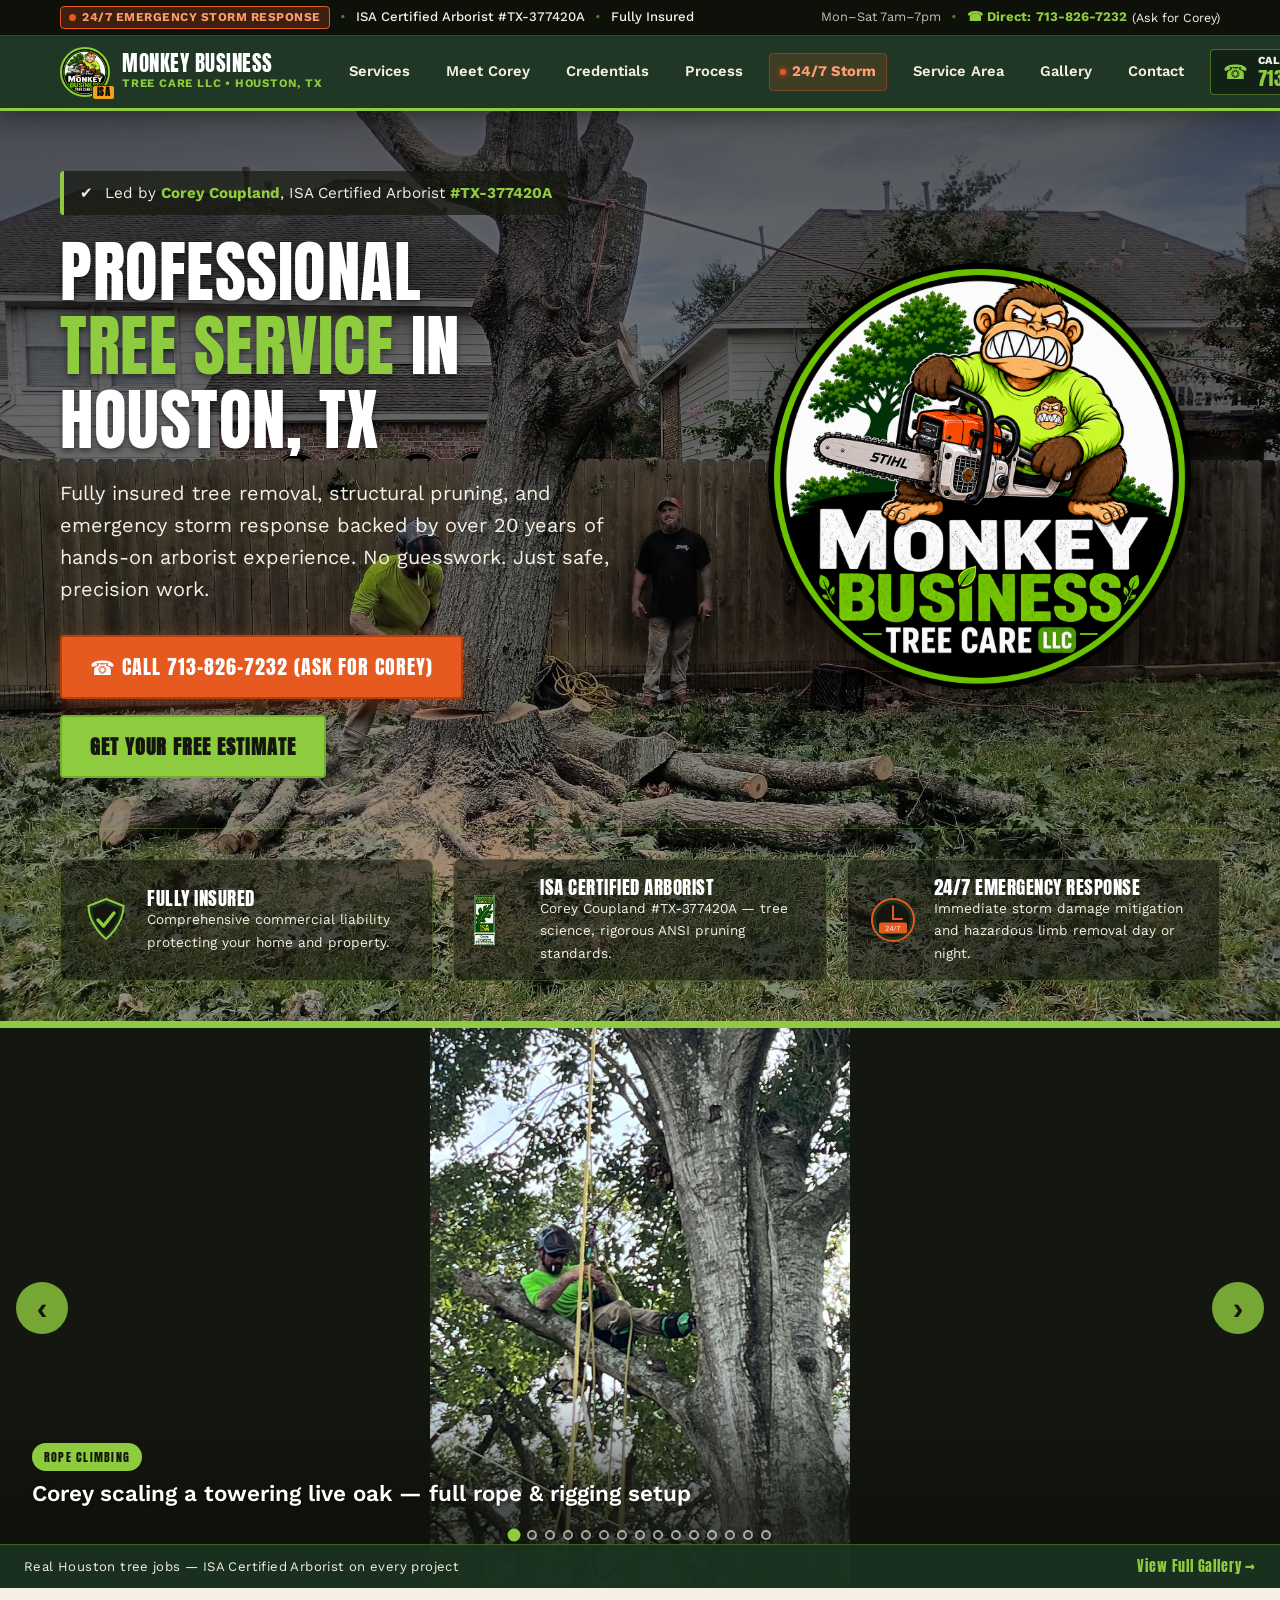
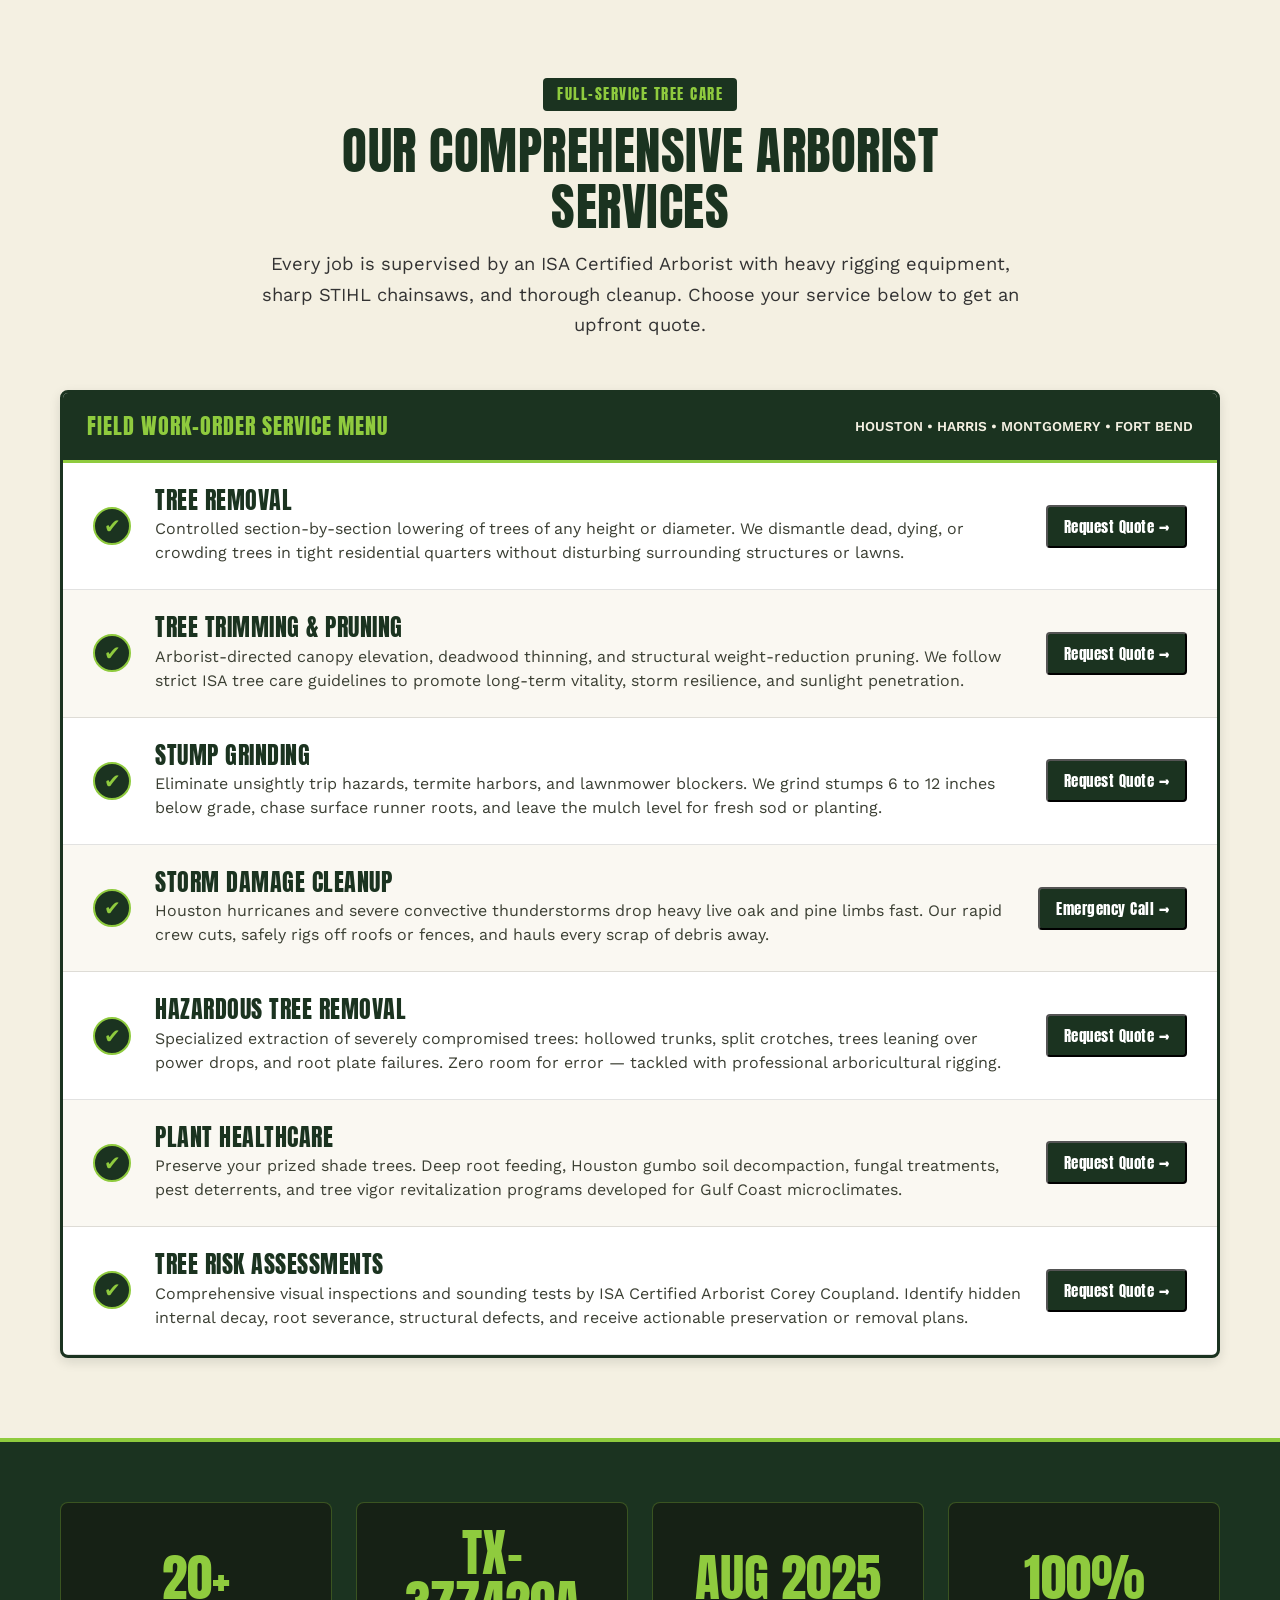
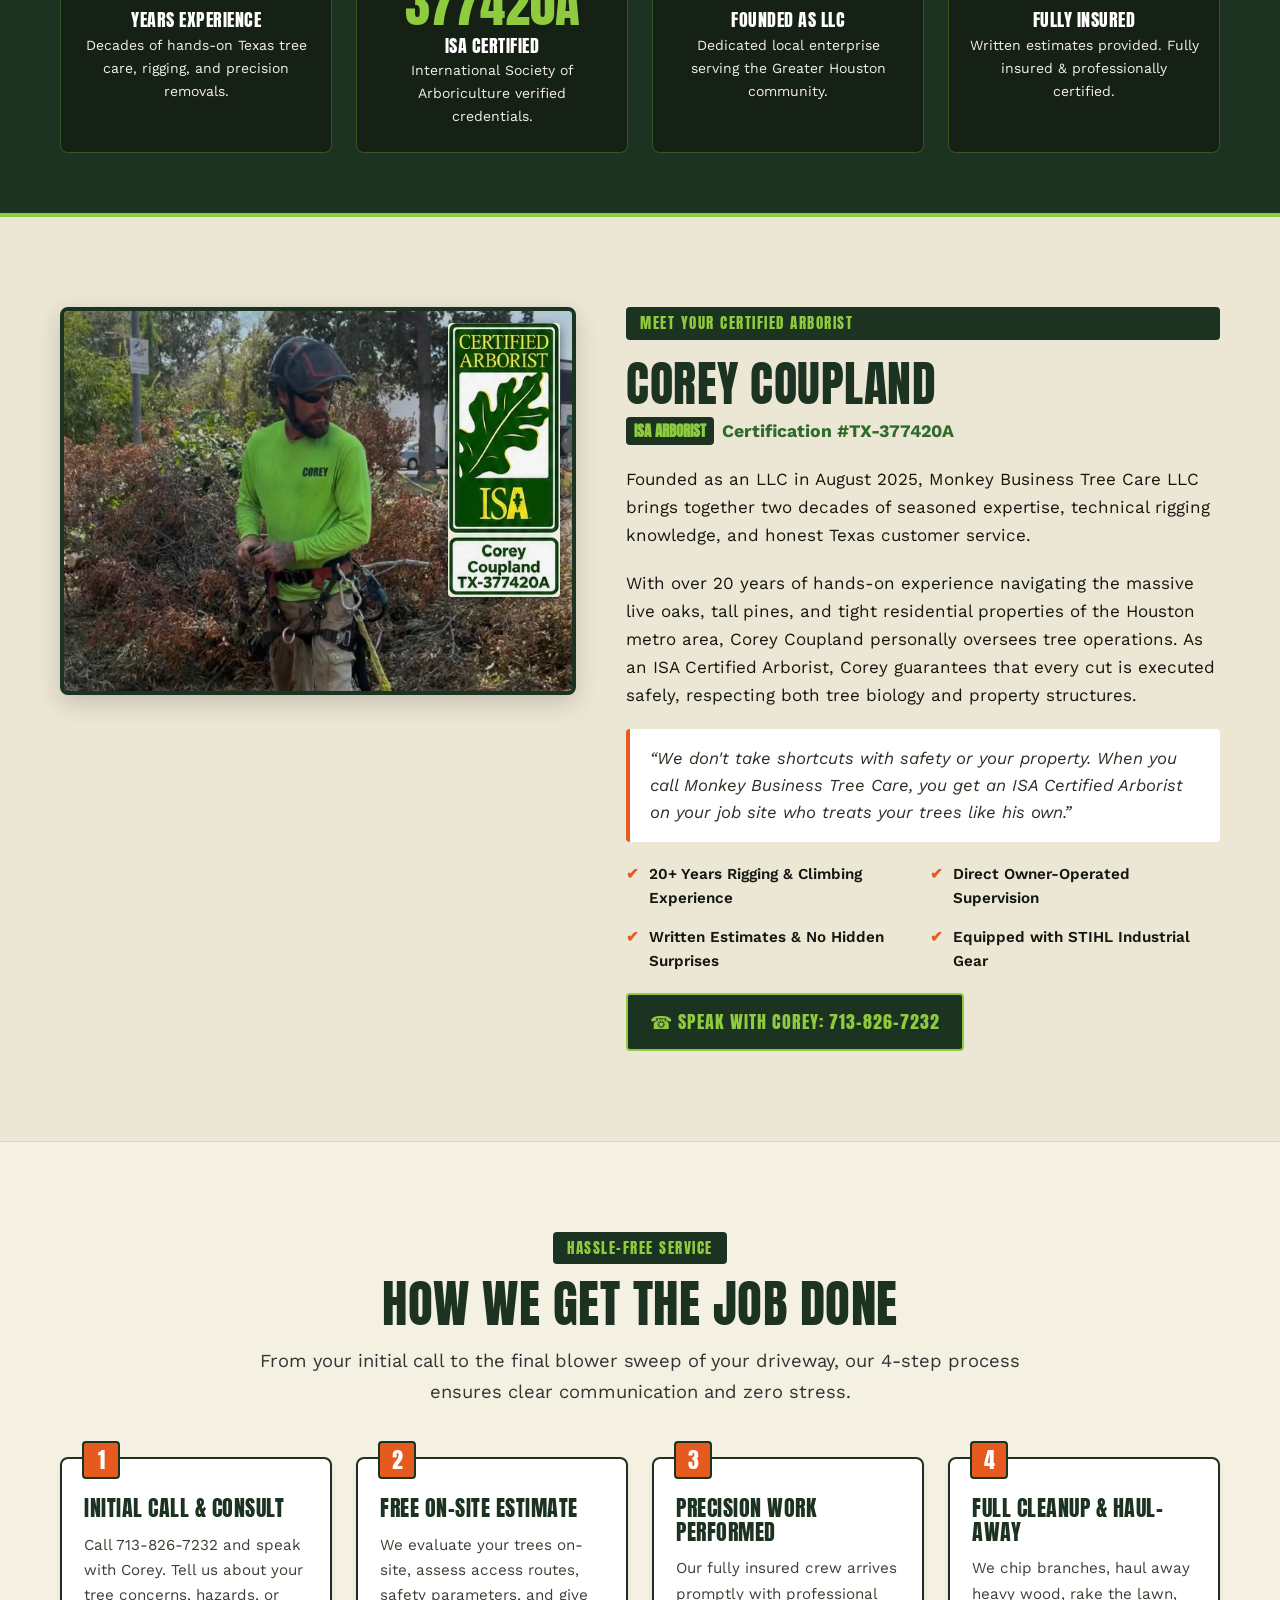
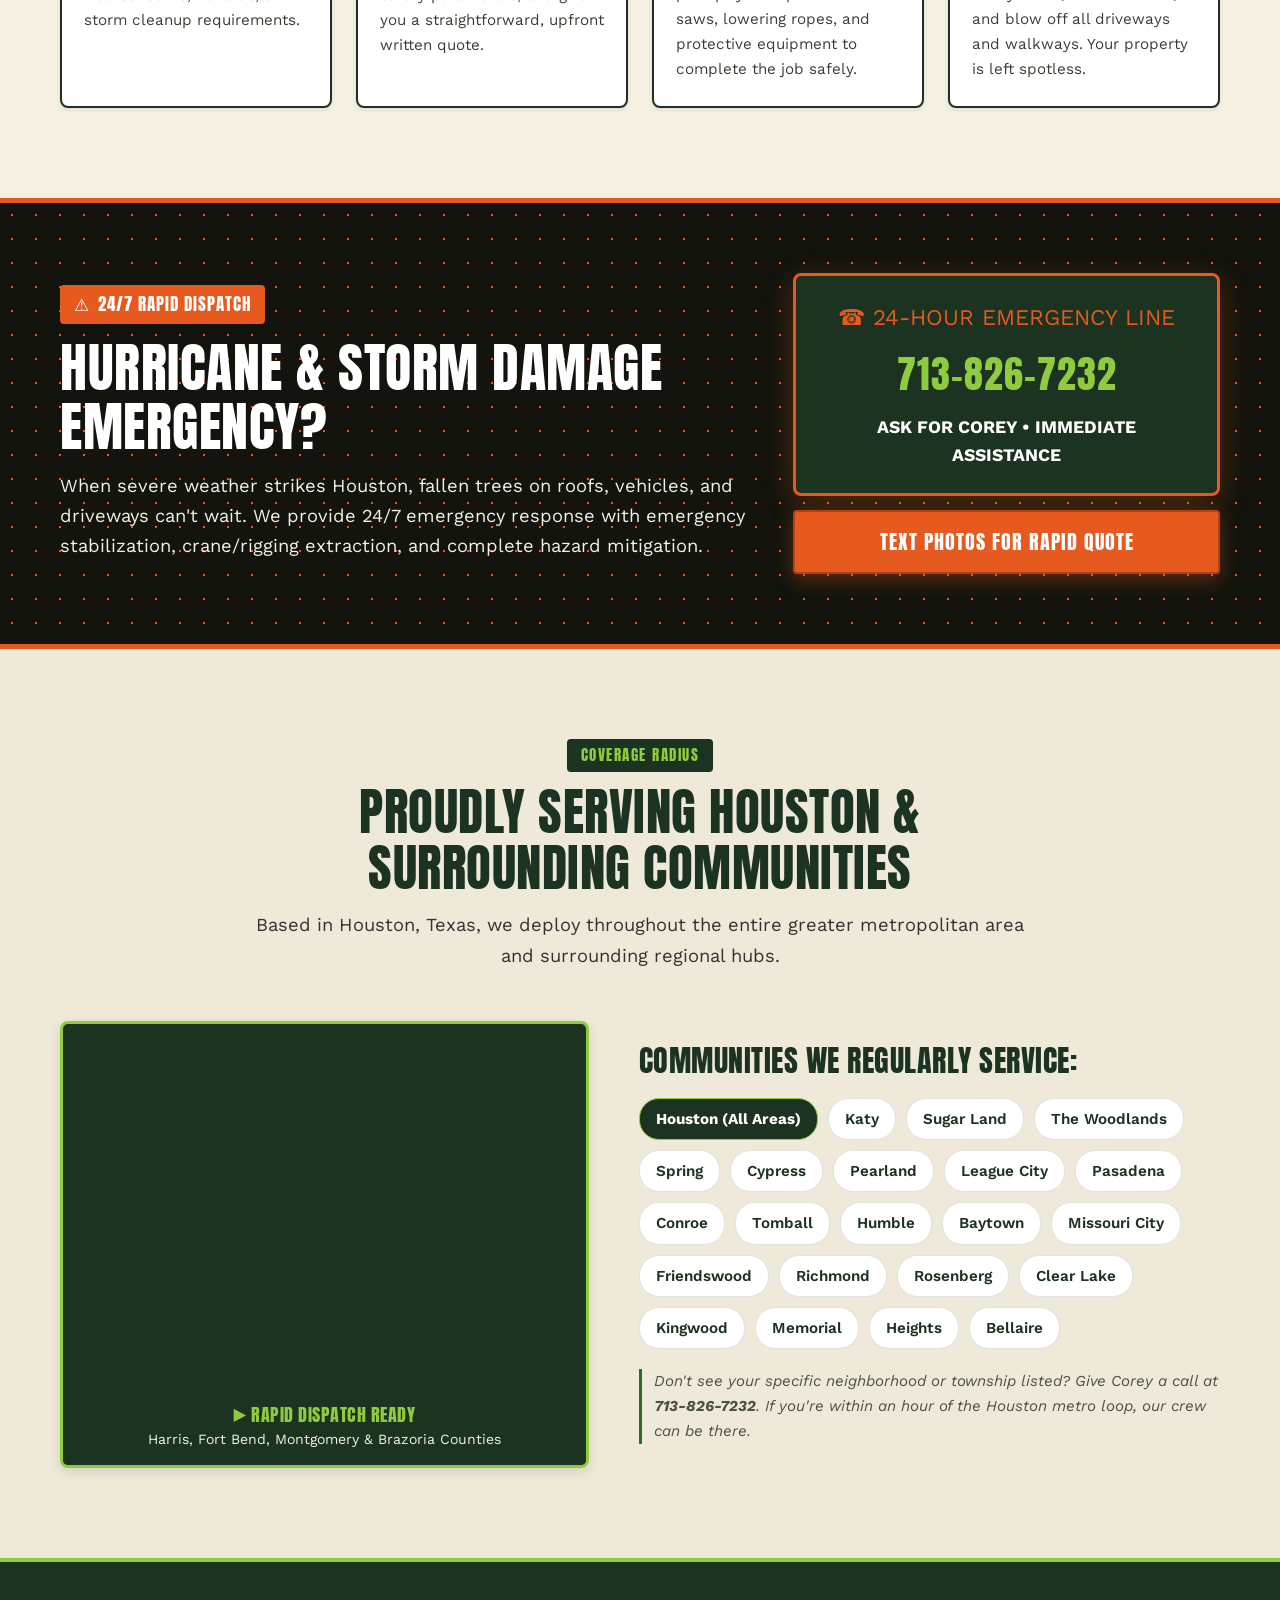
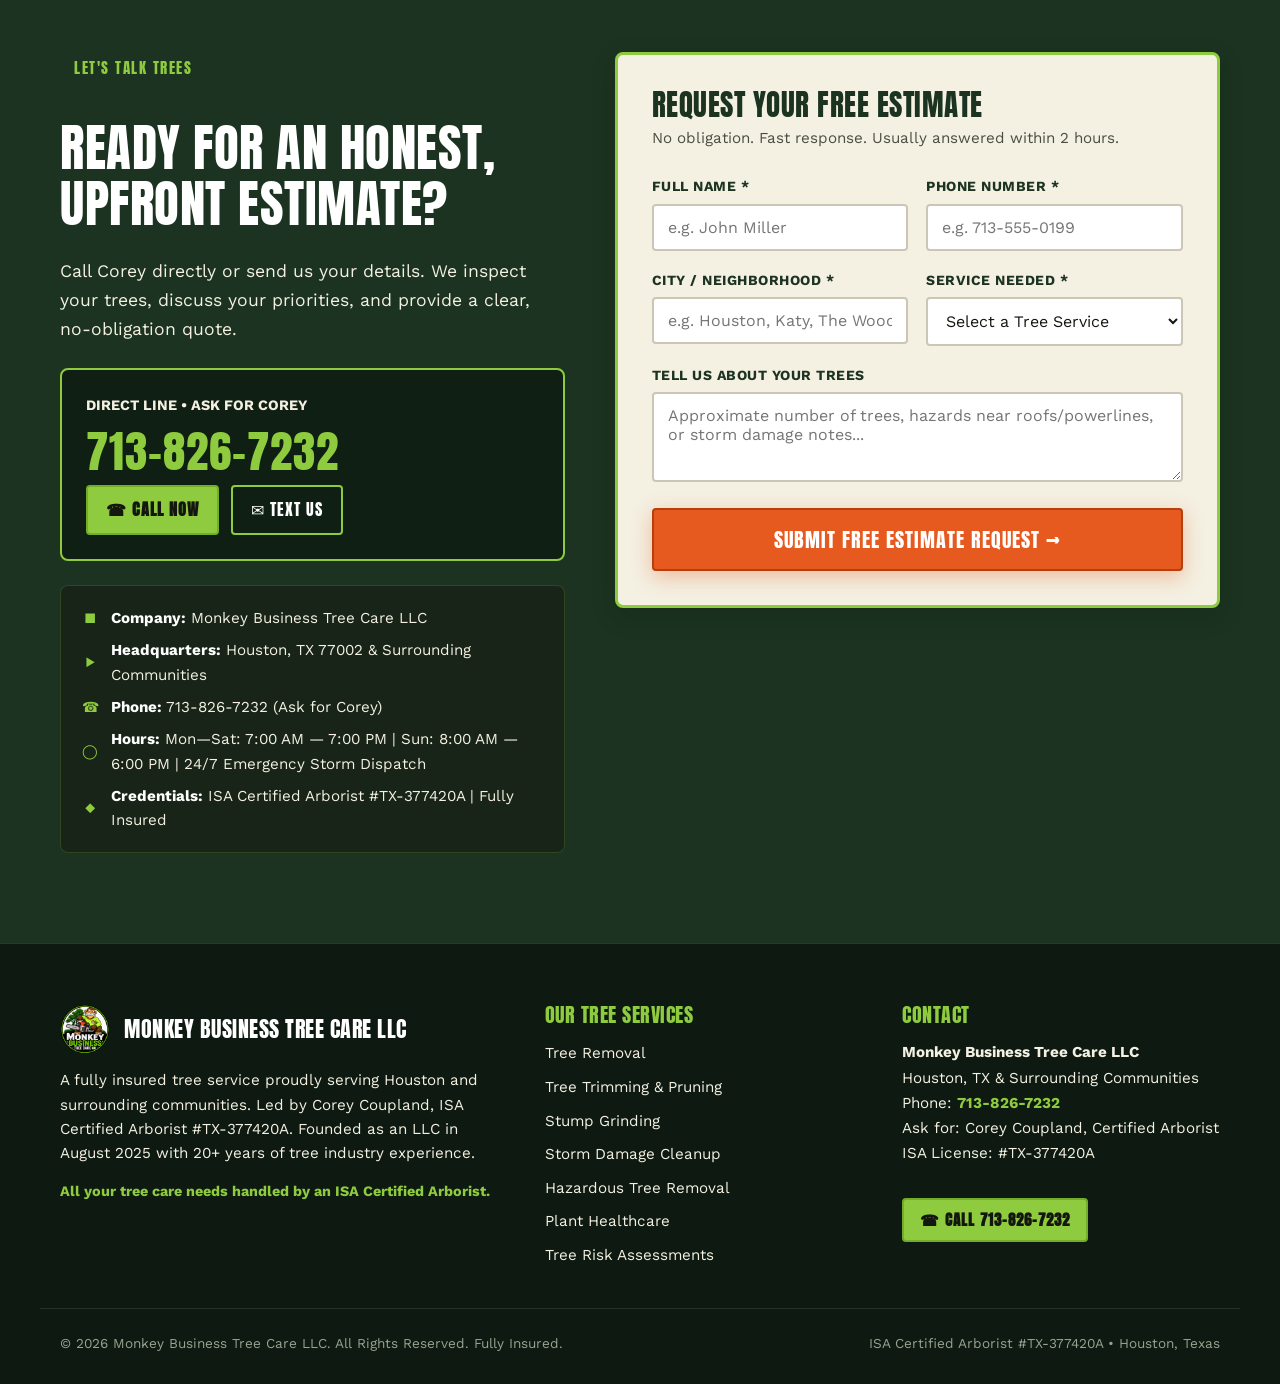
<file: index.html>
<!doctype html>
<html lang="en">
  <head>
    <meta charset="UTF-8" />
    <meta name="viewport" content="width=device-width, initial-scale=1.0" />
    
    <!-- Primary SEO Meta Tags -->
    <title>Monkey Business Tree Care LLC | Houston Tree Service &amp; Removal | ISA Certified Arborist</title>
    <meta name="description" content="Fully insured Houston tree service led by Corey Coupland, ISA Certified Arborist #TX-377420A. 20+ years experience in tree removal, trimming, stump grinding &amp; 24/7 emergency storm response across Houston, TX. Call 713-826-7232 for free estimates." />
    <meta name="keywords" content="tree service Houston TX, tree removal Houston, ISA certified arborist Houston, tree trimming Houston, stump grinding Houston, emergency storm tree cleanup, Corey Coupland arborist" />
    <meta name="author" content="Monkey Business Tree Care LLC" />
    <link rel="canonical" href="https://monkeybusinesstreecare.com/" />

    <!-- Open Graph / Facebook / WhatsApp -->
    <meta property="og:type" content="website" />
    <meta property="og:url" content="https://monkeybusinesstreecare.com/" />
    <meta property="og:title" content="Monkey Business Tree Care LLC | Houston Tree Service &amp; Removal" />
    <meta property="og:description" content="Houston's premier fully insured tree care service. Led by Corey Coupland, ISA Certified Arborist #TX-377420A with 20+ years experience. Free estimates &amp; 24/7 storm response." />
    <meta property="og:image" content="images/monkey-biz.png" />
    <meta property="og:locale" content="en_US" />

    <!-- Twitter Card -->
    <meta name="twitter:card" content="summary_large_image" />
    <meta name="twitter:url" content="https://monkeybusinesstreecare.com/" />
    <meta name="twitter:title" content="Monkey Business Tree Care LLC | Houston Tree Service" />
    <meta name="twitter:description" content="Fully insured tree removal &amp; trimming in Houston, TX. ISA Certified Arborist Corey Coupland #TX-377420A. Free estimates: 713-826-7232." />
    <meta name="twitter:image" content="images/monkey-biz.png" />

    <!-- Favicon -->
    <link rel="icon" type="image/png" href="images/monkey-biz.png" />

    <!-- Typography: Anton (Display) + Work Sans (Body) -->
    <link rel="preconnect" href="https://fonts.googleapis.com" />
    <link rel="preconnect" href="https://fonts.gstatic.com" crossorigin />
    <link href="https://fonts.googleapis.com/css2?family=Anton&family=Work+Sans:ital,wght@0,400;0,500;0,600;0,700;0,800;0,900;1,400;1,600&display=swap" rel="stylesheet" />

    <!-- Custom CSS Stylesheet (Pure CSS3, Zero Frameworks) -->
    <link rel="stylesheet" href="css/styles.css" />

    <!-- LocalBusiness & HomeAndConstructionBusiness JSON-LD Structured Data for Local SEO -->
    <script type="application/ld+json">
    {
      "@context": "https://schema.org",
      "@type": "HomeAndConstructionBusiness",
      "name": "Monkey Business Tree Care LLC",
      "image": "https://monkeybusinesstreecare.com/images/monkey-biz.png",
      "logo": "https://monkeybusinesstreecare.com/images/monkey-biz.png",
      "@id": "https://monkeybusinesstreecare.com/#business",
      "url": "https://monkeybusinesstreecare.com/",
      "telephone": "+1-713-826-7232",
      "priceRange": "$$",
      "foundingDate": "2025-08",
      "founder": {
        "@type": "Person",
        "name": "Corey Coupland",
        "jobTitle": "ISA Certified Arborist",
        "identifier": "TX-377420A",
        "description": "ISA Certified Arborist with over 20 years of hands-on tree industry experience."
      },
      "address": {
        "@type": "PostalAddress",
        "addressLocality": "Houston",
        "addressRegion": "TX",
        "addressCountry": "US"
      },
      "geo": {
        "@type": "GeoCoordinates",
        "latitude": 29.7604,
        "longitude": -95.3698
      },
      "openingHoursSpecification": [
        {
          "@type": "OpeningHoursSpecification",
          "dayOfWeek": ["Monday", "Tuesday", "Wednesday", "Thursday", "Friday", "Saturday"],
          "opens": "07:00",
          "closes": "19:00"
        },
        {
          "@type": "OpeningHoursSpecification",
          "dayOfWeek": ["Sunday"],
          "opens": "08:00",
          "closes": "18:00"
        }
      ],
      "areaServed": [
        "Houston",
        "Katy",
        "Sugar Land",
        "The Woodlands",
        "Spring",
        "Cypress",
        "Pearland",
        "League City",
        "Pasadena",
        "Conroe",
        "Tomball",
        "Humble",
        "Baytown",
        "Missouri City",
        "Friendswood",
        "Richmond",
        "Rosenberg"
      ],
      "hasOfferCatalog": {
        "@type": "OfferCatalog",
        "name": "Tree Care Services",
        "itemListElement": [
          {
            "@type": "Offer",
            "itemOffered": {
              "@type": "Service",
              "name": "Tree Removal",
              "description": "Safe, controlled dismantling and complete removal of dead, hazardous, or encroaching trees using precision rigging."
            }
          },
          {
            "@type": "Offer",
            "itemOffered": {
              "@type": "Service",
              "name": "Tree Trimming & Pruning",
              "description": "Arborist-guided structural crown thinning, deadwooding, and canopy elevation according to ANSI A300 standards."
            }
          },
          {
            "@type": "Offer",
            "itemOffered": {
              "@type": "Service",
              "name": "Stump Grinding",
              "description": "Deep below-grade mechanical stump grinding, surface root elimination, and site backfilling."
            }
          },
          {
            "@type": "Offer",
            "itemOffered": {
              "@type": "Service",
              "name": "Storm Damage Cleanup",
              "description": "24/7 rapid emergency response for storm-tossed limbs, roof extractions, and fallen hazard removal."
            }
          },
          {
            "@type": "Offer",
            "itemOffered": {
              "@type": "Service",
              "name": "Hazardous Tree Removal",
              "description": "Specialized high-risk extraction of split trunks, unstable root systems, and trees near structures or power lines."
            }
          },
          {
            "@type": "Offer",
            "itemOffered": {
              "@type": "Service",
              "name": "Plant Healthcare",
              "description": "Diagnostic root zone aeration, soil conditioning, disease mitigation, and nutritional optimization."
            }
          },
          {
            "@type": "Offer",
            "itemOffered": {
              "@type": "Service",
              "name": "Tree Risk Assessments",
              "description": "Certified arborist inspections evaluating structural integrity, decay vectors, and risk mitigation plans."
            }
          }
        ]
      }
    }
    </script>
  </head>

  <body>
    <!-- Accessible Skip Link -->
    <a href="#hero" class="skip-to-content">Skip to main content</a>

    <!-- =====================================================================
         1. TOP ANNOUNCEMENT & CREDENTIALS BAR
         ===================================================================== -->
    <aside class="top-announcement-bar" id="top-announcement" aria-label="Announcement and Emergency Hotline">
      <div class="container top-bar-container">
        <div class="top-bar-left">
          <span class="top-tag-emergency">
            <span class="pulse-dot" aria-hidden="true"></span>
            24/7 EMERGENCY STORM RESPONSE
          </span>
          <span class="top-bullet" aria-hidden="true">&bull;</span>
          <span class="top-cred-item">ISA Certified Arborist #TX-377420A</span>
          <span class="top-bullet" aria-hidden="true">&bull;</span>
          <span class="top-cred-item">Fully Insured</span>
        </div>
        <div class="top-bar-right">
          <span class="top-hours">Mon&ndash;Sat 7am&ndash;7pm</span>
          <span class="top-bullet" aria-hidden="true">&bull;</span>
          <a href="tel:7138267232" class="top-call-link" aria-label="Direct Phone Line: 713-826-7232">
            <span>&#9742; Direct:</span>
            <strong>713-826-7232</strong>
            <span class="ask-corey">(Ask for Corey)</span>
          </a>
        </div>
      </div>
    </aside>

    <!-- =====================================================================
         2. STICKY MAIN HEADER & NAVIGATION
         ===================================================================== -->
    <header class="site-header" id="site-header">
      <div class="container header-container">
        <!-- Brand Logo & Business Identity -->
        <a href="#hero" class="header-brand" id="brand-link" aria-label="Monkey Business Tree Care LLC Homepage">
          <div class="header-logo-frame">
            <img
              src="images/monkey-biz.png"
              alt="Monkey Business Tree Care mascot logo"
              class="header-logo-img js-mascot-img"
              width="50"
              height="50"
            />
            <span class="logo-isa-pill" title="ISA Certified Arborist #TX-377420A">ISA</span>
          </div>
          <div class="header-brand-text">
            <span class="header-brand-title">MONKEY BUSINESS</span>
            <span class="header-brand-tagline">TREE CARE LLC &bull; HOUSTON, TX</span>
          </div>
        </a>

        <!-- Desktop Navigation Bar -->
        <nav class="header-nav" aria-label="Primary Navigation">
          <ul class="nav-links" id="desktop-nav-links">
            <li><a href="#services" class="nav-link" id="nav-services">Services</a></li>
            <li><a href="#arborist" class="nav-link" id="nav-arborist">Meet Corey</a></li>
            <li><a href="#credentials" class="nav-link" id="nav-credentials">Credentials</a></li>
            <li><a href="#how-it-works" class="nav-link" id="nav-process">Process</a></li>
            <li>
              <a href="#emergency" class="nav-link nav-link-emergency" id="nav-emergency">
                <span class="emergency-nav-dot" aria-hidden="true"></span>
                24/7 Storm
              </a>
            </li>
            <li><a href="#service-area" class="nav-link" id="nav-area">Service Area</a></li>
            <li><a href="gallery.html" class="nav-link" id="nav-gallery">Gallery</a></li>
            <li><a href="#contact" class="nav-link" id="nav-contact">Contact</a></li>
          </ul>
        </nav>

        <!-- Desktop Action CTAs -->
        <div class="header-actions">
          <a href="tel:7138267232" class="header-call-btn" id="header-phone-link" aria-label="Call Corey at 713-826-7232">
            <span class="header-call-icon" aria-hidden="true">&#9742;</span>
            <div class="header-call-info">
              <span class="header-call-label">CALL COREY</span>
              <span class="phone-number">713-826-7232</span>
            </div>
          </a>
          <button type="button" class="btn btn-orange header-cta-btn" data-open-modal="estimate" id="header-estimate-btn">
            Free Estimate
          </button>
        </div>

        <!-- Mobile Header Bar Controls -->
        <div class="mobile-header-bar-actions">
          <a href="tel:7138267232" class="mobile-call-pill" aria-label="Call Corey at 713-826-7232">
            <span aria-hidden="true">&#9742;</span>
            <span>Call</span>
          </a>
          <button
            class="mobile-menu-toggle"
            id="mobile-menu-toggle"
            aria-label="Toggle Navigation Menu"
            aria-expanded="false"
            aria-controls="mobile-drawer"
          >
            <span class="hamburger-bar"></span>
            <span class="hamburger-bar"></span>
            <span class="hamburger-bar"></span>
          </button>
        </div>
      </div>

      <!-- Mobile Navigation Drawer -->
      <div class="mobile-drawer" id="mobile-drawer" aria-hidden="true">
        <div class="mobile-drawer-content">
          <div class="mobile-drawer-banner">
            <span class="mobile-cred">&#9733; ISA Certified Arborist #TX-377420A</span>
            <span class="mobile-cred">&#10004; Fully Insured</span>
          </div>

          <nav aria-label="Mobile Navigation">
            <ul class="mobile-nav-list" id="nav-links">
              <li><a href="#services" class="mobile-nav-link">&#9672; All Tree Services</a></li>
              <li><a href="#arborist" class="mobile-nav-link">&#9673; Meet Corey (Arborist)</a></li>
              <li><a href="#credentials" class="mobile-nav-link">&#9670; Credentials &amp; Proof</a></li>
              <li><a href="#how-it-works" class="mobile-nav-link">&#9881; How It Works</a></li>
              <li><a href="#emergency" class="mobile-nav-link mobile-nav-alert">&#9888; 24/7 Storm Response</a></li>
              <li><a href="#service-area" class="mobile-nav-link">&#9654; Houston Service Area</a></li>
              <li><a href="gallery.html" class="mobile-nav-link">&#128247; Work Gallery</a></li>
              <li><a href="#contact" class="mobile-nav-link">&#9993; Contact &amp; Location</a></li>
            </ul>
          </nav>

          <div class="mobile-drawer-footer">
            <button type="button" class="btn btn-orange mobile-drawer-btn js-open-estimate-drawer" data-open-modal="estimate">
              Request Free Estimate &rarr;
            </button>
            <a href="tel:7138267232" class="btn btn-phone mobile-drawer-btn">
              &#9742; Call Corey: 713-826-7232
            </a>
          </div>
        </div>
      </div>
      <div class="mobile-drawer-backdrop" id="mobile-drawer-backdrop" aria-hidden="true"></div>
    </header>

    <main>
      <!-- =====================================================================
           2. HERO SECTION
           ===================================================================== -->
      <section class="hero-section" id="hero" aria-labelledby="hero-main-title">
        <div class="hero-backdrop" aria-hidden="true"></div>
        <div class="container hero-grid">
          <div class="hero-content">
            <div class="hero-arborist-callout">
              <span>&#10004;</span>
              <span>Led by <strong>Corey Coupland</strong>, ISA Certified Arborist <strong>#TX-377420A</strong></span>
            </div>

            <h1 class="hero-title" id="hero-main-title">
              PROFESSIONAL <span class="highlight-lime">TREE SERVICE</span> IN HOUSTON, TX
            </h1>

            <p class="hero-subhead">
              Fully insured tree removal, structural pruning, and emergency storm response backed by over 20 years of hands-on arborist experience. No guesswork. Just safe, precision work.
            </p>

            <div class="hero-cta-group">
              <a href="tel:7138267232" class="btn btn-primary" id="hero-call-cta">
                &#9742; Call 713-826-7232 (Ask for Corey)
              </a>
              <button type="button" class="btn btn-lime" data-open-modal="estimate" id="hero-estimate-cta">
                Get Your Free Estimate
              </button>
            </div>
          </div>

          <!-- Hero Mascot Graphic (Prominent) -->
          <div class="hero-mascot-wrapper">
            <div class="mascot-glow-ring" aria-hidden="true"></div>
            <img
              src="images/monkey-biz.png"
              alt="Monkey Business Tree Care mascot - angry gorilla in lime green shirt gripping an orange STIHL chainsaw"
              class="hero-mascot-img js-mascot-img"
              width="440"
              height="440"
              id="hero-mascot-image"
            />
          </div>
        </div>

        <!-- Trust Strip -->
        <div class="container">
          <div class="trust-strip">
            <div class="trust-item" id="trust-item-insured">
              <div class="trust-icon-box">
                <img src="images/badge-insured.svg" alt="Fully Insured Shield Icon" width="50" height="50" />
              </div>
              <div>
                <h2 class="trust-item-title">FULLY INSURED</h2>
                <p class="trust-item-desc">Comprehensive commercial liability protecting your home and property.</p>
              </div>
            </div>

            <div class="trust-item" id="trust-item-isa">
              <div class="trust-icon-box">
                <img src="image/973e0de5-043a-4081-8ae0-6fd7a441e1b7.jpg" alt="ISA Certified Arborist Badge" style="width:auto; height:50px; max-width:50px; object-fit:contain; display:block;" />
              </div>
              <div>
                <h2 class="trust-item-title">ISA CERTIFIED ARBORIST</h2>
                <p class="trust-item-desc">Corey Coupland #TX-377420A &mdash; tree science, rigorous ANSI pruning standards.</p>
              </div>
            </div>

            <div class="trust-item" id="trust-item-emergency">
              <div class="trust-icon-box">
                <img src="images/badge-emergency.svg" alt="24/7 Emergency Service Icon" width="50" height="50" />
              </div>
              <div>
                <h2 class="trust-item-title">24/7 EMERGENCY RESPONSE</h2>
                <p class="trust-item-desc">Immediate storm damage mitigation and hazardous limb removal day or night.</p>
              </div>
            </div>
          </div>
        </div>
      </section>

      <!-- =====================================================================
           2b. WORK PHOTO CAROUSEL
           ===================================================================== -->
      <section class="work-carousel-section" id="gallery" aria-label="Work Photo Carousel">
        <!-- Slides -->
        <div class="wc-track" id="wc-track" aria-live="polite">

          <div class="wc-slide" role="group" aria-label="Slide 1 of 15">
            <img src="image/30f1dfa6-7508-44e3-9647-600b40885e57.jpg"
                 alt="ISA Certified Arborist ascending a massive live oak with safety ropes" />
            <div class="wc-overlay">
              <span class="wc-badge">Rope Climbing</span>
              <p class="wc-caption">Corey scaling a towering live oak — full rope &amp; rigging setup</p>
            </div>
          </div>

          <div class="wc-slide" role="group" aria-label="Slide 2 of 15">
            <img src="image/37091949-fab8-4228-8ce9-d31035939537.jpg"
                 alt="Arborist high in canopy with safety helmet and ropes" />
            <div class="wc-overlay">
              <span class="wc-badge">High Canopy Work</span>
              <p class="wc-caption">Precision canopy access — 60+ feet up, full PPE</p>
            </div>
          </div>

          <div class="wc-slide" role="group" aria-label="Slide 3 of 15">
            <img src="image/ebeb07b5-29f9-442d-be33-f98fbd1abdf3.jpg"
                 alt="Arborist seated on large branch in live oak canopy" />
            <div class="wc-overlay">
              <span class="wc-badge">Canopy Rigging</span>
              <p class="wc-caption">Seated in the canopy, rigging the next controlled drop</p>
            </div>
          </div>

          <div class="wc-slide" role="group" aria-label="Slide 4 of 15">
            <img src="image/87546c31-b4ad-4580-9d77-425bf18c24db.jpg"
                 alt="Arborist with rigging ropes in the middle of a large tree canopy" />
            <div class="wc-overlay">
              <span class="wc-badge">Tree Trimming</span>
              <p class="wc-caption">Mid-canopy rigging — controlled limb removal</p>
            </div>
          </div>

          <div class="wc-slide" role="group" aria-label="Slide 5 of 15">
            <img src="image/ffa3e267-e2c1-4d2e-8b5f-6810a2deb21c.jpg"
                 alt="Arborist climbing large oak tree next to fence line" />
            <div class="wc-overlay">
              <span class="wc-badge">Oak Trimming</span>
              <p class="wc-caption">Working tight near the fence line — no damage to property</p>
            </div>
          </div>

          <div class="wc-slide" role="group" aria-label="Slide 6 of 15">
            <img src="image/ec9b5daa-8e7c-4f7e-97a3-f6c2ff65976b.jpg"
                 alt="Arborist climbing in tree canopy with ropes attached to trunk" />
            <div class="wc-overlay">
              <span class="wc-badge">Section Removal</span>
              <p class="wc-caption">Top-of-tree work with controlled section drops</p>
            </div>
          </div>

          <div class="wc-slide" role="group" aria-label="Slide 7 of 15">
            <img src="image/273b916e-a1b9-4f4d-bc00-b9eeb7b1490e.jpg"
                 alt="Two arborists cutting down large tree with chainsaw and rigging" />
            <div class="wc-overlay">
              <span class="wc-badge">Tree Removal</span>
              <p class="wc-caption">Full crew removal — chainsaw + rigging ropes for safe felling</p>
            </div>
          </div>

          <div class="wc-slide" role="group" aria-label="Slide 8 of 15">
            <img src="image/98bb9bcb-9ac7-4301-99ea-8748bcde2b04.jpg"
                 alt="Arborist standing on top of cut tree sections during removal" />
            <div class="wc-overlay">
              <span class="wc-badge">Full Removal</span>
              <p class="wc-caption">Arborist atop cut sections — mid-removal, Houston backyard</p>
            </div>
          </div>

          <div class="wc-slide" role="group" aria-label="Slide 9 of 15">
            <img src="image/b4e46dcd-4560-414a-813c-ceb67455e85f.jpg"
                 alt="Arborist bucking large felled trunk with Husqvarna chainsaw" />
            <div class="wc-overlay">
              <span class="wc-badge">Tree Removal</span>
              <p class="wc-caption">Bucking a large trunk down to manageable sections</p>
            </div>
          </div>

          <div class="wc-slide" role="group" aria-label="Slide 10 of 15">
            <img src="image/bb467b43-edfe-42bd-b686-99e3466fd8ed.jpg"
                 alt="Large tree removal job with branches and logs on grass" />
            <div class="wc-overlay">
              <span class="wc-badge">Tree Removal</span>
              <p class="wc-caption">Mid-job debris — cleaned up completely before we leave</p>
            </div>
          </div>

          <div class="wc-slide" role="group" aria-label="Slide 11 of 15">
            <img src="image/b8cfeb1a-17b4-4502-bf6c-d63b9ae85b40.jpg"
                 alt="Crew managing Bobcat skid-steer removing debris after tree removal" />
            <div class="wc-overlay">
              <span class="wc-badge">Full Cleanup</span>
              <p class="wc-caption">Bobcat on site — we haul everything, no mess left behind</p>
            </div>
          </div>

          <div class="wc-slide" role="group" aria-label="Slide 12 of 15">
            <img src="image/a0223820-2106-4ea4-bdf0-1cbb69af8ee7.jpg"
                 alt="Arborists processing felled tree with chainsaw on residential property" />
            <div class="wc-overlay">
              <span class="wc-badge">Storm Cleanup</span>
              <p class="wc-caption">Storm-damaged tree — rapid removal and site cleanup</p>
            </div>
          </div>

          <div class="wc-slide" role="group" aria-label="Slide 13 of 15">
            <img src="image/0fcd8b7e-2525-419c-a544-cfc5b4648c80.jpg"
                 alt="Bandit stump grinder and Bobcat skid-steer in Houston backyard" />
            <div class="wc-overlay">
              <span class="wc-badge">Stump Grinding</span>
              <p class="wc-caption">Bandit grinder + Bobcat deployed — full stump elimination</p>
            </div>
          </div>

          <div class="wc-slide" role="group" aria-label="Slide 14 of 15">
            <img src="image/6ab7540a-605d-4262-a32f-57320621a8e6.jpg"
                 alt="Large live oak towering over residential fence before tree service" />
            <div class="wc-overlay">
              <span class="wc-badge">Job Assessment</span>
              <p class="wc-caption">Massive live oak assessment — Houston residential property</p>
            </div>
          </div>

          <div class="wc-slide" role="group" aria-label="Slide 15 of 15">
            <img src="image/6cc90a5c-679f-46e9-a441-3c9d0dce14eb.jpg"
                 alt="Large live oak with full canopy viewed from below against blue sky" />
            <div class="wc-overlay">
              <span class="wc-badge">Tree Assessment</span>
              <p class="wc-caption">Full canopy live oak — evaluated for safe pruning plan</p>
            </div>
          </div>

        </div><!-- /wc-track -->

        <!-- Prev / Next arrows -->
        <button class="wc-arrow wc-prev" id="wc-prev" aria-label="Previous photo">&#8249;</button>
        <button class="wc-arrow wc-next" id="wc-next" aria-label="Next photo">&#8250;</button>

        <!-- Dot indicators -->
        <div class="wc-dots" id="wc-dots" role="tablist" aria-label="Slide indicators"></div>

        <!-- Bottom CTA bar -->
        <div class="wc-cta-bar">
          <span class="wc-cta-text">Real Houston tree jobs — ISA Certified Arborist on every project</span>
          <a href="gallery.html" class="wc-cta-link">View Full Gallery &rarr;</a>
        </div>
      </section>

      <!-- =====================================================================
           3. SERVICES SECTION (WORK-ORDER / CHECKLIST STYLE)
           ===================================================================== -->
      <section class="services-section" id="services" aria-labelledby="services-title">
        <div class="container">
          <div class="section-header">
            <span class="section-badge">FULL-SERVICE TREE CARE</span>
            <h2 class="section-title" id="services-title">OUR COMPREHENSIVE ARBORIST SERVICES</h2>
            <p class="section-intro">
              Every job is supervised by an ISA Certified Arborist with heavy rigging equipment, sharp STIHL chainsaws, and thorough cleanup. Choose your service below to get an upfront quote.
            </p>
          </div>

          <div class="work-order-board" id="services-board">
            <div class="work-order-header">
              <span class="work-order-title">FIELD WORK-ORDER SERVICE MENU</span>
              <span class="work-order-meta">HOUSTON &bull; HARRIS &bull; MONTGOMERY &bull; FORT BEND</span>
            </div>

            <ul class="services-list">
              <!-- 1. Tree Removal -->
              <li class="service-item" id="service-tree-removal">
                <div class="service-check" aria-hidden="true">&#10004;</div>
                <div class="service-info">
                  <h3 class="service-name">TREE REMOVAL</h3>
                  <p class="service-desc">
                    Controlled section-by-section lowering of trees of any height or diameter. We dismantle dead, dying, or crowding trees in tight residential quarters without disturbing surrounding structures or lawns.
                  </p>
                </div>
                <div class="service-action">
                  <button type="button" class="service-btn" data-open-modal="estimate" data-service-name="Tree Removal">
                    Request Quote &rarr;
                  </button>
                </div>
              </li>

              <!-- 2. Tree Trimming & Pruning -->
              <li class="service-item" id="service-trimming">
                <div class="service-check" aria-hidden="true">&#10004;</div>
                <div class="service-info">
                  <h3 class="service-name">TREE TRIMMING &amp; PRUNING</h3>
                  <p class="service-desc">
                    Arborist-directed canopy elevation, deadwood thinning, and structural weight-reduction pruning. We follow strict ISA tree care guidelines to promote long-term vitality, storm resilience, and sunlight penetration.
                  </p>
                </div>
                <div class="service-action">
                  <button type="button" class="service-btn" data-open-modal="estimate" data-service-name="Tree Trimming & Pruning">
                    Request Quote &rarr;
                  </button>
                </div>
              </li>

              <!-- 3. Stump Grinding -->
              <li class="service-item" id="service-stump-grinding">
                <div class="service-check" aria-hidden="true">&#10004;</div>
                <div class="service-info">
                  <h3 class="service-name">STUMP GRINDING</h3>
                  <p class="service-desc">
                    Eliminate unsightly trip hazards, termite harbors, and lawnmower blockers. We grind stumps 6 to 12 inches below grade, chase surface runner roots, and leave the mulch level for fresh sod or planting.
                  </p>
                </div>
                <div class="service-action">
                  <button type="button" class="service-btn" data-open-modal="estimate" data-service-name="Stump Grinding">
                    Request Quote &rarr;
                  </button>
                </div>
              </li>

              <!-- 4. Storm Damage Cleanup -->
              <li class="service-item" id="service-storm-damage">
                <div class="service-check" aria-hidden="true">&#10004;</div>
                <div class="service-info">
                  <h3 class="service-name">STORM DAMAGE CLEANUP</h3>
                  <p class="service-desc">
                    Houston hurricanes and severe convective thunderstorms drop heavy live oak and pine limbs fast. Our rapid crew cuts, safely rigs off roofs or fences, and hauls every scrap of debris away.
                  </p>
                </div>
                <div class="service-action">
                  <button type="button" class="service-btn" data-open-modal="estimate" data-service-name="Storm Damage Cleanup">
                    Emergency Call &rarr;
                  </button>
                </div>
              </li>

              <!-- 5. Hazardous Tree Removal -->
              <li class="service-item" id="service-hazardous-removal">
                <div class="service-check" aria-hidden="true">&#10004;</div>
                <div class="service-info">
                  <h3 class="service-name">HAZARDOUS TREE REMOVAL</h3>
                  <p class="service-desc">
                    Specialized extraction of severely compromised trees: hollowed trunks, split crotches, trees leaning over power drops, and root plate failures. Zero room for error &mdash; tackled with professional arboricultural rigging.
                  </p>
                </div>
                <div class="service-action">
                  <button type="button" class="service-btn" data-open-modal="estimate" data-service-name="Hazardous Tree Removal">
                    Request Quote &rarr;
                  </button>
                </div>
              </li>

              <!-- 6. Plant Healthcare -->
              <li class="service-item" id="service-plant-healthcare">
                <div class="service-check" aria-hidden="true">&#10004;</div>
                <div class="service-info">
                  <h3 class="service-name">PLANT HEALTHCARE</h3>
                  <p class="service-desc">
                    Preserve your prized shade trees. Deep root feeding, Houston gumbo soil decompaction, fungal treatments, pest deterrents, and tree vigor revitalization programs developed for Gulf Coast microclimates.
                  </p>
                </div>
                <div class="service-action">
                  <button type="button" class="service-btn" data-open-modal="estimate" data-service-name="Plant Healthcare">
                    Request Quote &rarr;
                  </button>
                </div>
              </li>

              <!-- 7. Tree Risk Assessments -->
              <li class="service-item" id="service-risk-assessments">
                <div class="service-check" aria-hidden="true">&#10004;</div>
                <div class="service-info">
                  <h3 class="service-name">TREE RISK ASSESSMENTS</h3>
                  <p class="service-desc">
                    Comprehensive visual inspections and sounding tests by ISA Certified Arborist Corey Coupland. Identify hidden internal decay, root severance, structural defects, and receive actionable preservation or removal plans.
                  </p>
                </div>
                <div class="service-action">
                  <button type="button" class="service-btn" data-open-modal="estimate" data-service-name="Tree Risk Assessments">
                    Request Quote &rarr;
                  </button>
                </div>
              </li>
            </ul>
          </div>
        </div>
      </section>

      <!-- =====================================================================
           4. CREDENTIALS / PROOF BAND
           ===================================================================== -->
      <section class="proof-band" id="credentials" aria-labelledby="proof-title">
        <div class="container">
          <h2 class="visually-hidden" id="proof-title" style="position:absolute; width:1px; height:1px; overflow:hidden; clip:rect(0,0,0,0);">
            Proven Experience &amp; Credentials
          </h2>
          <div class="proof-grid">
            <div class="proof-card" id="proof-exp">
              <span class="proof-stat">20+</span>
              <h3 class="proof-label">YEARS EXPERIENCE</h3>
              <p class="proof-detail">Decades of hands-on Texas tree care, rigging, and precision removals.</p>
            </div>

            <div class="proof-card" id="proof-isa">
              <span class="proof-stat">TX-377420A</span>
              <h3 class="proof-label">ISA CERTIFIED</h3>
              <p class="proof-detail">International Society of Arboriculture verified credentials.</p>
            </div>

            <div class="proof-card" id="proof-founded">
              <span class="proof-stat">AUG 2025</span>
              <h3 class="proof-label">FOUNDED AS LLC</h3>
              <p class="proof-detail">Dedicated local enterprise serving the Greater Houston community.</p>
            </div>

            <div class="proof-card" id="proof-insured">
              <span class="proof-stat">100%</span>
              <h3 class="proof-label">FULLY INSURED</h3>
              <p class="proof-detail">Written estimates provided. Fully insured &amp; professionally certified.</p>
            </div>
          </div>
        </div>
      </section>

      <!-- =====================================================================
           5. MEET THE ARBORIST (COREY COUPLAND)
           ===================================================================== -->
      <section class="arborist-section" id="arborist" aria-labelledby="arborist-title">
        <div class="container arborist-grid">
          <div class="arborist-visual-stack">
            <div class="arborist-photo-card" id="arborist-photo-container">
              <img
                src="images/corey-photo.png"
                alt="Corey Coupland, ISA Certified Arborist, on job site in lime green shirt with full climbing harness and rigging gear"
                loading="lazy"
                id="arborist-photo"
                style="object-position: top;"
              />
              <div class="arborist-badge-overlay">
                <img
                  src="image/973e0de5-043a-4081-8ae0-6fd7a441e1b7.jpg"
                  alt="ISA Certified Arborist Badge Corey Coupland TX-377420A"
                  width="140"
                  height="175"
                  loading="lazy"
                />
              </div>
            </div>
          </div>

          <div class="arborist-bio-content">
            <div class="arborist-name-header">
              <span class="section-badge">MEET YOUR CERTIFIED ARBORIST</span>
              <h2 class="arborist-title" id="arborist-title">COREY COUPLAND</h2>
              <div class="arborist-credentials-tag">
                <span class="badge-pill">ISA ARBORIST</span>
                <span>Certification #TX-377420A</span>
              </div>
            </div>

            <p>
              Founded as an LLC in August 2025, Monkey Business Tree Care LLC brings together two decades of seasoned expertise, technical rigging knowledge, and honest Texas customer service.
            </p>

            <p>
              With over 20 years of hands-on experience navigating the massive live oaks, tall pines, and tight residential properties of the Houston metro area, Corey Coupland personally oversees tree operations. As an ISA Certified Arborist, Corey guarantees that every cut is executed safely, respecting both tree biology and property structures.
            </p>

            <div class="arborist-quote">
              &ldquo;We don't take shortcuts with safety or your property. When you call Monkey Business Tree Care, you get an ISA Certified Arborist on your job site who treats your trees like his own.&rdquo;
            </div>

            <ul class="arborist-highlights">
              <li class="arborist-highlight-item">
                <span style="color:var(--color-orange);">&#10004;</span>
                <span>20+ Years Rigging &amp; Climbing Experience</span>
              </li>
              <li class="arborist-highlight-item">
                <span style="color:var(--color-orange);">&#10004;</span>
                <span>Direct Owner-Operated Supervision</span>
              </li>
              <li class="arborist-highlight-item">
                <span style="color:var(--color-orange);">&#10004;</span>
                <span>Written Estimates &amp; No Hidden Surprises</span>
              </li>
              <li class="arborist-highlight-item">
                <span style="color:var(--color-orange);">&#10004;</span>
                <span>Equipped with STIHL Industrial Gear</span>
              </li>
            </ul>

            <div>
              <a href="tel:7138267232" class="btn btn-phone" id="bio-call-btn">
                &#9742; Speak with Corey: 713-826-7232
              </a>
            </div>
          </div>
        </div>
      </section>

      <!-- =====================================================================
           6. HOW IT WORKS (NUMBERED PROCESS)
           ===================================================================== -->
      <section class="process-section" id="how-it-works" aria-labelledby="process-title">
        <div class="container">
          <div class="section-header">
            <span class="section-badge">HASSLE-FREE SERVICE</span>
            <h2 class="section-title" id="process-title">HOW WE GET THE JOB DONE</h2>
            <p class="section-intro">
              From your initial call to the final blower sweep of your driveway, our 4-step process ensures clear communication and zero stress.
            </p>
          </div>

          <div class="process-grid">
            <div class="process-step" id="step-1">
              <span class="step-number">1</span>
              <h3 class="step-title">INITIAL CALL &amp; CONSULT</h3>
              <p class="step-desc">
                Call 713-826-7232 and speak with Corey. Tell us about your tree concerns, hazards, or storm cleanup requirements.
              </p>
            </div>

            <div class="process-step" id="step-2">
              <span class="step-number">2</span>
              <h3 class="step-title">FREE ON-SITE ESTIMATE</h3>
              <p class="step-desc">
                We evaluate your trees on-site, assess access routes, safety parameters, and give you a straightforward, upfront written quote.
              </p>
            </div>

            <div class="process-step" id="step-3">
              <span class="step-number">3</span>
              <h3 class="step-title">PRECISION WORK PERFORMED</h3>
              <p class="step-desc">
                Our fully insured crew arrives promptly with professional saws, lowering ropes, and protective equipment to complete the job safely.
              </p>
            </div>

            <div class="process-step" id="step-4">
              <span class="step-number">4</span>
              <h3 class="step-title">FULL CLEANUP &amp; HAUL-AWAY</h3>
              <p class="step-desc">
                We chip branches, haul away heavy wood, rake the lawn, and blow off all driveways and walkways. Your property is left spotless.
              </p>
            </div>
          </div>
        </div>
      </section>

      <!-- =====================================================================
           7. STORM / EMERGENCY CALLOUT BAND
           ===================================================================== -->
      <section class="emergency-band" id="emergency" aria-labelledby="emergency-title">
        <div class="container emergency-container">
          <div class="emergency-content">
            <div class="emergency-tag">
              <span>&#9888;</span>
              <span>24/7 RAPID DISPATCH</span>
            </div>
            <h2 class="emergency-title" id="emergency-title">HURRICANE &amp; STORM DAMAGE EMERGENCY?</h2>
            <p class="emergency-desc">
              When severe weather strikes Houston, fallen trees on roofs, vehicles, and driveways can't wait. We provide 24/7 emergency response with emergency stabilization, crane/rigging extraction, and complete hazard mitigation.
            </p>
          </div>

          <div class="emergency-actions">
            <div class="emergency-phone-card" id="emergency-card">
              <span style="color:var(--color-orange); font-size:1.4rem;">&#9742; 24-HOUR EMERGENCY LINE</span>
              <a href="tel:7138267232" class="emergency-phone-number" id="emergency-phone-cta">
                713-826-7232
              </a>
              <span class="ask-for">ASK FOR COREY &bull; IMMEDIATE ASSISTANCE</span>
            </div>
            <a href="sms:7138267232?body=Emergency%20Tree%20Service%20Needed" class="btn btn-orange" style="width:100%;" id="emergency-sms-btn">
              Text Photos for Rapid Quote
            </a>
          </div>
        </div>
      </section>

      <!-- =====================================================================
           8. SERVICE AREA (HOUSTON + SURROUNDING COMMUNITIES)
           ===================================================================== -->
      <section class="service-area-section" id="service-area" aria-labelledby="area-title">
        <div class="container">
          <div class="section-header">
            <span class="section-badge">COVERAGE RADIUS</span>
            <h2 class="section-title" id="area-title">PROUDLY SERVING HOUSTON &amp; SURROUNDING COMMUNITIES</h2>
            <p class="section-intro">
              Based in Houston, Texas, we deploy throughout the entire greater metropolitan area and surrounding regional hubs.
            </p>
          </div>

          <div class="area-grid">
            <div class="area-map-card" id="area-graphic-card">
              <div class="area-map-embed-wrapper">
                <iframe
                  src="https://www.google.com/maps/embed?pb=!1m18!1m12!1m3!1d443697.4594989506!2d-95.76510045!3d29.760426649999997!2m3!1f0!2f0!3f0!3m2!1i1024!2i768!4f13.1!3m3!1m2!1s0x8640b8b4488d8501%3A0xca0d02def365053b!2sHouston%2C%20TX!5e0!3m2!1sen!2sus!4v1726369200000!5m2!1sen!2sus"
                  width="100%"
                  height="100%"
                  style="border:0;"
                  allowfullscreen=""
                  loading="lazy"
                  referrerpolicy="no-referrer-when-downgrade"
                  title="Monkey Business Tree Care service area map &mdash; Houston, TX and surrounding communities"
                ></iframe>
              </div>
              <div class="area-map-label">
                <span class="font-display" style="font-size:1.15rem; color:var(--color-lime); display:block;">
                  &#9654; RAPID DISPATCH READY
                </span>
                <span style="font-size:0.88rem; color:var(--color-parchment);">
                  Harris, Fort Bend, Montgomery &amp; Brazoria Counties
                </span>
              </div>
            </div>

            <div class="area-list-card">
              <h3 style="color:var(--color-forest-dark);">COMMUNITIES WE REGULARLY SERVICE:</h3>
              <div class="communities-cloud" id="communities-list">
                <span class="community-pill hub">Houston (All Areas)</span>
                <span class="community-pill">Katy</span>
                <span class="community-pill">Sugar Land</span>
                <span class="community-pill">The Woodlands</span>
                <span class="community-pill">Spring</span>
                <span class="community-pill">Cypress</span>
                <span class="community-pill">Pearland</span>
                <span class="community-pill">League City</span>
                <span class="community-pill">Pasadena</span>
                <span class="community-pill">Conroe</span>
                <span class="community-pill">Tomball</span>
                <span class="community-pill">Humble</span>
                <span class="community-pill">Baytown</span>
                <span class="community-pill">Missouri City</span>
                <span class="community-pill">Friendswood</span>
                <span class="community-pill">Richmond</span>
                <span class="community-pill">Rosenberg</span>
                <span class="community-pill">Clear Lake</span>
                <span class="community-pill">Kingwood</span>
                <span class="community-pill">Memorial</span>
                <span class="community-pill">Heights</span>
                <span class="community-pill">Bellaire</span>
              </div>

              <p class="area-note">
                Don't see your specific neighborhood or township listed? Give Corey a call at <strong>713-826-7232</strong>. If you're within an hour of the Houston metro loop, our crew can be there.
              </p>
            </div>
          </div>
        </div>
      </section>

      <!-- =====================================================================
           9. FINAL CTA &amp; CONTACT / ESTIMATE FORM
           ===================================================================== -->
      <section class="contact-section" id="contact" aria-labelledby="contact-title">
        <div class="container contact-grid">
          <div class="contact-info-col">
            <span class="section-badge">LET'S TALK TREES</span>
            <h2 class="font-display" id="contact-title" style="color:var(--color-white); font-size:clamp(2.4rem, 4vw, 3.2rem);">
              READY FOR AN HONEST, UPFRONT ESTIMATE?
            </h2>

            <p style="color:var(--color-parchment); font-size:1.1rem;">
              Call Corey directly or send us your details. We inspect your trees, discuss your priorities, and provide a clear, no-obligation quote.
            </p>

            <div class="contact-phone-block" id="contact-phone-card">
              <span class="contact-phone-title">DIRECT LINE &bull; ASK FOR COREY</span>
              <a href="tel:7138267232" class="contact-big-phone" id="contact-direct-phone">
                713-826-7232
              </a>
              <div class="contact-methods">
                <a href="tel:7138267232" class="btn btn-lime" style="padding:10px 18px; font-size:1rem;">
                  &#9742; Call Now
                </a>
                <a href="sms:7138267232" class="btn btn-outline" style="padding:10px 18px; font-size:1rem;">
                  &#9993; Text Us
                </a>
              </div>
            </div>

            <!-- NAP (Name, Address, Phone) Box for Local SEO -->
            <div class="nap-box" id="contact-nap-box">
              <div class="nap-item">
                <span>&#9632; </span>
                <div>
                  <strong>Company:</strong> Monkey Business Tree Care LLC
                </div>
              </div>
              <div class="nap-item">
                <span>&#9654; </span>
                <div>
                  <strong>Headquarters:</strong> Houston, TX 77002 &amp; Surrounding Communities
                </div>
              </div>
              <div class="nap-item">
                <span>&#9742;</span>
                <div>
                  <strong>Phone:</strong> 713-826-7232 (Ask for Corey)
                </div>
              </div>
              <div class="nap-item">
                <span>&#9711; </span>
                <div>
                  <strong>Hours:</strong> Mon&mdash;Sat: 7:00 AM &mdash; 7:00 PM | Sun: 8:00 AM &mdash; 6:00 PM | 24/7 Emergency Storm Dispatch
                </div>
              </div>
              <div class="nap-item">
                <span>&#9670; </span>
                <div>
                  <strong>Credentials:</strong> ISA Certified Arborist #TX-377420A | Fully Insured
                </div>
              </div>
            </div>
          </div>

          <!-- Free Estimate Inline Request Form -->
          <div class="estimate-form-card" id="contact-form-container">
            <h3 class="form-title">REQUEST YOUR FREE ESTIMATE</h3>
            <p class="form-subhead">No obligation. Fast response. Usually answered within 2 hours.</p>

            <form class="estimate-form" id="main-estimate-form">
              <div class="form-group">
                <label for="contact-name" class="form-label">Full Name *</label>
                <input type="text" id="contact-name" name="name" class="form-input" placeholder="e.g. John Miller" required />
              </div>

              <div class="form-group">
                <label for="contact-phone" class="form-label">Phone Number *</label>
                <input type="tel" id="contact-phone" name="phone" class="form-input" placeholder="e.g. 713-555-0199" required />
              </div>

              <div class="form-group">
                <label for="contact-city" class="form-label">City / Neighborhood *</label>
                <input type="text" id="contact-city" name="city" class="form-input" placeholder="e.g. Houston, Katy, The Woodlands" required />
              </div>

              <div class="form-group">
                <label for="contact-service" class="form-label">Service Needed *</label>
                <select id="contact-service" name="service_type" class="form-select" required>
                  <option value="" disabled selected>Select a Tree Service</option>
                  <option value="Tree Removal">Tree Removal</option>
                  <option value="Tree Trimming & Pruning">Tree Trimming &amp; Pruning</option>
                  <option value="Stump Grinding">Stump Grinding</option>
                  <option value="Storm Damage Cleanup">Storm Damage Cleanup</option>
                  <option value="Hazardous Tree Removal">Hazardous Tree Removal</option>
                  <option value="Plant Healthcare">Plant Healthcare</option>
                  <option value="Tree Risk Assessments">Tree Risk Assessments</option>
                  <option value="Other">Multiple / Other Services</option>
                </select>
              </div>

              <div class="form-group full-width">
                <label for="contact-details" class="form-label">Tell Us About Your Trees</label>
                <textarea id="contact-details" name="details" class="form-textarea" placeholder="Approximate number of trees, hazards near roofs/powerlines, or storm damage notes..."></textarea>
              </div>

              <button type="submit" class="btn btn-orange form-submit-btn" id="main-form-submit">
                Submit Free Estimate Request &rarr;
              </button>
            </form>

            <div class="form-success-msg" id="main-form-success" role="alert">
              &#10004; Thank you! Your estimate request has been received. Corey Coupland will review your tree notes and contact you shortly. Need immediate answers? Call <strong>713-826-7232</strong>.
            </div>
          </div>
        </div>
      </section>
    </main>

    <!-- =====================================================================
         10. FOOTER
         ===================================================================== -->
    <footer class="site-footer" id="site-footer">
      <div class="container footer-grid">
        <div class="footer-col" id="footer-about">
          <div class="footer-logo-row">
            <img
              src="images/monkey-biz.png"
              alt="Monkey Business Tree Care logo"
              width="50"
              height="50"
              class="js-mascot-img"
              loading="lazy"
            />
            <span class="font-display" style="font-size:1.4rem; color:var(--color-white);">
              MONKEY BUSINESS TREE CARE LLC
            </span>
          </div>
          <p style="font-size:0.95rem; color:var(--color-parchment); line-height:1.6;">
            A fully insured tree service proudly serving Houston and surrounding communities. Led by Corey Coupland, ISA Certified Arborist #TX-377420A. Founded as an LLC in August 2025 with 20+ years of tree industry experience.
          </p>
          <div style="font-size:0.9rem; color:var(--color-lime);">
            <strong>All your tree care needs handled by an ISA Certified Arborist.</strong>
          </div>
        </div>

        <div class="footer-col" id="footer-services">
          <h3 class="footer-title">OUR TREE SERVICES</h3>
          <ul class="footer-links">
            <li><a href="#services">Tree Removal</a></li>
            <li><a href="#services">Tree Trimming &amp; Pruning</a></li>
            <li><a href="#services">Stump Grinding</a></li>
            <li><a href="#services">Storm Damage Cleanup</a></li>
            <li><a href="#services">Hazardous Tree Removal</a></li>
            <li><a href="#services">Plant Healthcare</a></li>
            <li><a href="#services">Tree Risk Assessments</a></li>
          </ul>
        </div>

        <div class="footer-col" id="footer-contact">
          <h3 class="footer-title">CONTACT</h3>
          <p style="font-size:0.95rem; margin-bottom:8px;">
            <strong>Monkey Business Tree Care LLC</strong><br />
            Houston, TX &amp; Surrounding Communities<br />
            Phone: <a href="tel:7138267232" style="color:var(--color-lime); font-weight:700;">713-826-7232</a><br />
            Ask for: Corey Coupland, Certified Arborist<br />
            ISA License: #TX-377420A
          </p>
          <div style="margin-top:10px;">
            <a href="tel:7138267232" class="btn btn-lime" style="padding:8px 16px; font-size:0.95rem;">
              &#9742; Call 713-826-7232
            </a>
          </div>
        </div>
      </div>

      <div class="container footer-bottom">
        <div>
          &copy; <span id="current-year">2026</span> Monkey Business Tree Care LLC. All Rights Reserved. Fully Insured.
        </div>
        <div>
          ISA Certified Arborist #TX-377420A &bull; Houston, Texas
        </div>
      </div>
    </footer>

    <!-- Free Estimate Modal Dialog -->
    <div class="modal-backdrop" id="estimate-modal" aria-hidden="true" role="dialog" aria-modal="true" aria-labelledby="modal-title">
      <div class="modal-dialog">
        <button type="button" class="modal-close-btn js-close-modal" aria-label="Close Estimate Modal">&times;</button>
        <h3 class="form-title" id="modal-title">GET YOUR FREE ESTIMATE</h3>
        <p class="form-subhead">Corey Coupland (ISA Certified Arborist #TX-377420A) will review your project.</p>

        <form class="estimate-form" id="modal-estimate-form">
          <div class="form-group">
            <label for="modal-name" class="form-label">Full Name *</label>
            <input type="text" id="modal-name" name="name" class="form-input" required placeholder="John Miller" />
          </div>

          <div class="form-group">
            <label for="modal-phone" class="form-label">Phone Number *</label>
            <input type="tel" id="modal-phone" name="phone" class="form-input" required placeholder="713-555-0199" />
          </div>

          <div class="form-group">
            <label for="modal-city" class="form-label">City / Community *</label>
            <input type="text" id="modal-city" name="city" class="form-input" required placeholder="Houston, Katy, etc." />
          </div>

          <div class="form-group">
            <label for="modal-service" class="form-label">Tree Service Needed *</label>
            <select id="modal-service" name="service_type" class="form-select" required>
              <option value="" disabled selected>Select Service</option>
              <option value="Tree Removal">Tree Removal</option>
              <option value="Tree Trimming & Pruning">Tree Trimming &amp; Pruning</option>
              <option value="Stump Grinding">Stump Grinding</option>
              <option value="Storm Damage Cleanup">Storm Damage Cleanup</option>
              <option value="Hazardous Tree Removal">Hazardous Tree Removal</option>
              <option value="Plant Healthcare">Plant Healthcare</option>
              <option value="Tree Risk Assessments">Tree Risk Assessments</option>
              <option value="Other">Multiple / Emergency Services</option>
            </select>
          </div>

          <div class="form-group full-width">
            <label for="modal-notes" class="form-label">Project Details</label>
            <textarea id="modal-notes" name="notes" class="form-textarea" placeholder="Describe the trees, height, access gate size, or emergency needs..."></textarea>
          </div>

          <button type="submit" class="btn btn-orange form-submit-btn" id="modal-form-submit">
            Send Free Estimate Request &rarr;
          </button>
        </form>

        <div class="form-success-msg" id="modal-form-success" role="alert">
          &#10004; Thank you! Your estimate request has been sent to Corey Coupland. Need fast emergency response? Call <strong>713-826-7232</strong>.
        </div>
      </div>
    </div>

    <!-- Main JavaScript Logic (Zero Frameworks, Plain Vanilla JS) -->
    <script src="js/script.js"></script>

    <!-- Work Photo Carousel -->
    <script>
    (function () {
      const slides = Array.from(document.querySelectorAll('.wc-slide'));
      const dotsContainer = document.getElementById('wc-dots');
      if (!slides.length || !dotsContainer) return;

      let current = 0;
      let autoTimer = null;
      const INTERVAL = 5000;

      /* Build dots */
      slides.forEach((_, i) => {
        const btn = document.createElement('button');
        btn.className = 'wc-dot';
        btn.setAttribute('role', 'tab');
        btn.setAttribute('aria-label', 'Go to slide ' + (i + 1));
        btn.addEventListener('click', () => goTo(i));
        dotsContainer.appendChild(btn);
      });
      const dots = Array.from(dotsContainer.querySelectorAll('.wc-dot'));

      function goTo(index) {
        slides[current].classList.remove('wc-active');
        dots[current].classList.remove('wc-dot-active');
        current = (index + slides.length) % slides.length;
        slides[current].classList.add('wc-active');
        dots[current].classList.add('wc-dot-active');
      }

      goTo(0);

      function next() { goTo(current + 1); }
      function prev() { goTo(current - 1); }

      document.getElementById('wc-next').addEventListener('click', () => { next(); resetAuto(); });
      document.getElementById('wc-prev').addEventListener('click', () => { prev(); resetAuto(); });

      /* Auto-play */
      function startAuto() { autoTimer = setInterval(next, INTERVAL); }
      function stopAuto()  { clearInterval(autoTimer); }
      function resetAuto() { stopAuto(); startAuto(); }

      const section = document.querySelector('.work-carousel-section');
      section.addEventListener('mouseenter', stopAuto);
      section.addEventListener('mouseleave', startAuto);
      section.addEventListener('focusin',    stopAuto);
      section.addEventListener('focusout',   startAuto);

      startAuto();

      /* Touch / swipe support */
      let touchStartX = 0;
      section.addEventListener('touchstart', e => { touchStartX = e.changedTouches[0].clientX; }, { passive: true });
      section.addEventListener('touchend', e => {
        const delta = e.changedTouches[0].clientX - touchStartX;
        if (Math.abs(delta) > 40) { delta < 0 ? next() : prev(); resetAuto(); }
      }, { passive: true });

      /* Keyboard */
      section.addEventListener('keydown', e => {
        if (e.key === 'ArrowRight') { next(); resetAuto(); }
        if (e.key === 'ArrowLeft')  { prev(); resetAuto(); }
      });
    })();
    </script>
  </body>
</html>
</file>
<file: css/styles.css>
/* ==========================================================================
   MONKEY BUSINESS TREE CARE LLC - STYLESHEET
   Industrial Arborist Identity • Pure CSS3 • Zero Frameworks
   Colors: Deep Forest Green, Safety Lime, Bark Brown, Safety Orange, Parchment
   ========================================================================== */

:root {
  /* Brand Palette (Exact Specifications) */
  --color-forest-dark: #1B3320;
  --color-forest-mid: #2F6B2A;
  --color-lime: #8FCB3E;
  --color-lime-hover: #7eb533;
  --color-ink: #14170F;
  --color-bark: #4A3324;
  --color-parchment: #F4F0E2;
  --color-parchment-deep: #E7E0CE;
  --color-orange: #E6591F;
  --color-orange-hover: #cf4a14;
  --color-white: #FFFFFF;
  --color-black: #0E100A;

  /* Surfaces & Borders */
  --border-light: rgba(20, 23, 15, 0.12);
  --border-dark: rgba(143, 203, 62, 0.25);
  --shadow-sm: 0 2px 4px rgba(20, 23, 15, 0.08);
  --shadow-md: 0 4px 12px rgba(20, 23, 15, 0.12);
  --shadow-lg: 0 8px 24px rgba(20, 23, 15, 0.18);
  --shadow-orange: 0 6px 20px rgba(230, 89, 31, 0.35);

  /* Typography */
  --font-display: 'Anton', 'Impact', -apple-system, BlinkMacSystemFont, 'Segoe UI', Roboto, sans-serif;
  --font-body: 'Work Sans', -apple-system, BlinkMacSystemFont, 'Segoe UI', Roboto, Helvetica, Arial, sans-serif;

  /* Layout */
  --container-max: 1200px;
  --header-height: 72px;
  --radius-sm: 4px;
  --radius-md: 8px;
  --radius-lg: 12px;
}

/* Reset & Box Sizing */
*, *::before, *::after {
  box-sizing: border-box;
  margin: 0;
  padding: 0;
}

html {
  font-size: 16px;
  scroll-behavior: smooth;
  scroll-padding-top: calc(var(--header-height) + 16px);
  color: var(--color-ink);
  background-color: var(--color-parchment);
  font-family: var(--font-body);
  line-height: 1.6;
  -webkit-text-size-adjust: 100%;
  overflow-x: hidden; /* prevent horizontal scroll at root level */
}

@media (prefers-reduced-motion: reduce) {
  html {
    scroll-behavior: auto;
  }
  *, *::before, *::after {
    animation-duration: 0.01ms !important;
    animation-iteration-count: 1 !important;
    transition-duration: 0.01ms !important;
  }
}

body {
  min-height: 100vh;
  display: flex;
  flex-direction: column;
  background-color: var(--color-parchment);
  color: var(--color-ink);
  font-family: var(--font-body);
  overflow-x: hidden;
}

img, svg {
  display: block;
  max-width: 100%;
  height: auto;
}

a {
  color: inherit;
  text-decoration: none;
}

/* Focus Visibility for Accessibility */
a:focus-visible,
button:focus-visible,
input:focus-visible,
textarea:focus-visible,
select:focus-visible {
  outline: 3px solid var(--color-orange);
  outline-offset: 3px;
}

/* Container */
.container {
  width: 100%;
  max-width: var(--container-max);
  margin-left: auto;
  margin-right: auto;
  padding-left: 20px;
  padding-right: 20px;
}

/* Grid children: never overflow their track (excludes header) */
.hero-grid > *,
.trust-strip > *,
.proof-grid > *,
.arborist-grid > *,
.process-grid > *,
.emergency-container > *,
.area-grid > *,
.contact-grid > *,
.footer-grid > * {
  min-width: 0;
}

/* NAP icon style — clean geometric symbols */
.nap-item > span:first-child {
  font-size: 0.9rem;
  color: var(--color-lime);
  flex-shrink: 0;
  width: 18px;
  text-align: center;
  line-height: 1;
}

/* Mobile nav icon style */
.mobile-nav-link > span.nav-icon,
.mobile-nav-link::before {
  color: var(--color-lime);
  font-size: 0.75rem;
}

/* Typography Utilities */
h1, h2, h3, h4, .font-display {
  font-family: var(--font-display);
  letter-spacing: 0.5px;
  text-transform: uppercase;
  line-height: 1.1;
}

h1 {
  font-size: clamp(2.4rem, 5.5vw, 4.2rem);
  font-weight: 400;
}

h2 {
  font-size: clamp(2rem, 4vw, 3.2rem);
  font-weight: 400;
}

h3 {
  font-size: clamp(1.4rem, 2.5vw, 1.9rem);
  font-weight: 400;
}

p {
  font-size: 1.0625rem;
  line-height: 1.65;
}

/* Buttons & CTAs */
.btn {
  display: inline-flex;
  align-items: center;
  justify-content: center;
  gap: 10px;
  padding: 14px 28px;
  font-family: var(--font-display);
  font-size: 1.25rem;
  text-transform: uppercase;
  letter-spacing: 1px;
  border-radius: var(--radius-sm);
  border: 2px solid transparent;
  cursor: pointer;
  transition: transform 0.15s ease, background-color 0.15s ease, box-shadow 0.15s ease, border-color 0.15s ease;
  white-space: nowrap;
  text-align: center;
}

.btn:hover {
  transform: translateY(-2px);
}

.btn:active {
  transform: translateY(0);
}

.btn-primary, .btn-orange {
  background-color: var(--color-orange);
  color: var(--color-white);
  border-color: #b5400e;
  box-shadow: var(--shadow-orange);
}

.btn-primary:hover, .btn-orange:hover {
  background-color: var(--color-orange-hover);
  box-shadow: 0 8px 24px rgba(230, 89, 31, 0.45);
}

.btn-lime {
  background-color: var(--color-lime);
  color: var(--color-ink);
  border-color: #74ad29;
  font-weight: 700;
}

.btn-lime:hover {
  background-color: var(--color-lime-hover);
  box-shadow: 0 6px 18px rgba(143, 203, 62, 0.35);
}

.btn-outline {
  background-color: transparent;
  color: var(--color-white);
  border: 2px solid var(--color-lime);
}

.btn-outline:hover {
  background-color: var(--color-lime);
  color: var(--color-ink);
}

.btn-phone {
  background-color: var(--color-forest-dark);
  color: var(--color-lime);
  border: 2px solid var(--color-lime);
  padding: 12px 22px;
  font-size: 1.15rem;
}

.btn-phone:hover {
  background-color: var(--color-lime);
  color: var(--color-forest-dark);
}

/* Accessible Skip Link */
.skip-to-content {
  position: absolute;
  top: -100px;
  left: 16px;
  background-color: var(--color-lime);
  color: var(--color-ink);
  padding: 8px 16px;
  font-weight: 700;
  z-index: 9999;
  border-radius: var(--radius-sm);
  transition: top 0.2s ease;
  text-decoration: none;
}

.skip-to-content:focus {
  top: 16px;
}

/* ==========================================================================
   1. TOP ANNOUNCEMENT & CREDENTIALS BAR
   ========================================================================== */
.top-announcement-bar {
  background-color: var(--color-black);
  color: var(--color-parchment);
  border-bottom: 1px solid rgba(143, 203, 62, 0.3);
  font-size: 0.82rem;
  line-height: 1.4;
  padding: 6px 0;
  position: relative;
  z-index: 1001;
}

.top-bar-container {
  display: flex;
  align-items: center;
  justify-content: space-between;
  gap: 16px;
  flex-wrap: wrap;
}

.top-bar-left,
.top-bar-right {
  display: flex;
  align-items: center;
  gap: 10px;
  flex-wrap: wrap;
}

.top-tag-emergency {
  display: inline-flex;
  align-items: center;
  gap: 6px;
  background-color: rgba(230, 89, 31, 0.22);
  border: 1px solid var(--color-orange);
  color: #ff9b71;
  padding: 2px 8px;
  border-radius: var(--radius-sm);
  font-weight: 700;
  font-size: 0.75rem;
  letter-spacing: 0.5px;
  text-transform: uppercase;
}

.pulse-dot {
  width: 7px;
  height: 7px;
  background-color: var(--color-orange);
  border-radius: 50%;
  animation: pulse-emergency 1.8s infinite ease-in-out;
}

@keyframes pulse-emergency {
  0%, 100% { opacity: 1; transform: scale(1); }
  50% { opacity: 0.4; transform: scale(0.75); }
}

.top-bullet {
  color: var(--color-lime);
  opacity: 0.6;
}

.top-cred-item {
  color: var(--color-parchment);
  font-weight: 500;
}

.top-hours {
  color: #c5bfae;
  font-size: 0.8rem;
}

.top-call-link {
  color: var(--color-lime);
  font-weight: 700;
  display: inline-flex;
  align-items: center;
  gap: 5px;
  text-decoration: none;
  transition: color 0.15s ease;
}

.top-call-link:hover {
  color: var(--color-white);
  text-decoration: underline;
}

.top-call-link .ask-corey {
  color: var(--color-parchment);
  font-weight: 400;
  font-size: 0.78rem;
}

/* ==========================================================================
   2. STICKY MAIN HEADER & NAVIGATION
   ========================================================================== */
.site-header {
  position: sticky;
  top: 0;
  z-index: 1000;
  background-color: rgba(27, 51, 32, 0.98);
  backdrop-filter: blur(8px);
  -webkit-backdrop-filter: blur(8px);
  border-bottom: 3px solid var(--color-lime);
  box-shadow: 0 4px 20px rgba(14, 16, 10, 0.45);
  transition: background-color 0.2s ease, box-shadow 0.2s ease;
}

.header-container {
  display: flex;
  align-items: center;
  justify-content: space-between;
  height: var(--header-height);
  gap: 16px;
  position: relative;
}

/* Brand Area */
.header-brand {
  display: flex;
  align-items: center;
  gap: 12px;
  text-decoration: none;
  flex-shrink: 0;
}

.header-logo-frame {
  position: relative;
  width: 50px;
  height: 50px;
  display: flex;
  align-items: center;
  justify-content: center;
}

.header-logo-img {
  width: 50px;
  height: 50px;
  border-radius: 50%;
  border: 2px solid var(--color-lime);
  background-color: var(--color-black);
  object-fit: contain;
  transition: transform 0.2s ease;
}

.header-brand:hover .header-logo-img {
  transform: scale(1.05);
}

.logo-isa-pill {
  position: absolute;
  bottom: -3px;
  right: -5px;
  background-color: #f7a01d;
  color: var(--color-black);
  font-family: var(--font-display);
  font-size: 0.62rem;
  letter-spacing: 0.5px;
  font-weight: 800;
  padding: 1px 4px;
  border-radius: 3px;
  border: 1px solid #1b3320;
  line-height: 1.1;
  text-transform: uppercase;
}

.header-brand-text {
  display: flex;
  flex-direction: column;
}

.header-brand-title {
  font-family: var(--font-display);
  font-size: 1.32rem;
  color: var(--color-white);
  line-height: 1.05;
  letter-spacing: 0.5px;
  white-space: nowrap; /* overridden in mobile media query */
}

.header-brand-tagline {
  font-size: 0.72rem;
  color: var(--color-lime);
  font-weight: 700;
  letter-spacing: 0.8px;
  text-transform: uppercase;
  white-space: nowrap; /* overridden in mobile media query */
}

/* Desktop Navigation */
.header-nav {
  display: flex;
  align-items: center;
}

.nav-links {
  display: flex;
  align-items: center;
  gap: 16px;
  list-style: none;
}

.nav-link {
  color: var(--color-parchment);
  font-weight: 600;
  font-size: 0.92rem;
  transition: color 0.15s ease, background-color 0.15s ease;
  padding: 6px 10px;
  border-radius: var(--radius-sm);
  white-space: nowrap;
  text-decoration: none;
  display: inline-flex;
  align-items: center;
  gap: 6px;
}

.nav-link:hover {
  color: var(--color-lime);
  background-color: rgba(143, 203, 62, 0.1);
}

.nav-link.nav-link-emergency {
  color: #ff9e75;
  background-color: rgba(230, 89, 31, 0.15);
  border: 1px solid rgba(230, 89, 31, 0.35);
  font-weight: 700;
}

.nav-link.nav-link-emergency:hover {
  background-color: rgba(230, 89, 31, 0.3);
  color: #ffffff;
}

.emergency-nav-dot {
  width: 6px;
  height: 6px;
  border-radius: 50%;
  background-color: var(--color-orange);
  box-shadow: 0 0 6px var(--color-orange);
}

/* Header Actions */
.header-actions {
  display: flex;
  align-items: center;
  gap: 12px;
  flex-shrink: 0;
}

.header-call-btn {
  display: flex;
  align-items: center;
  gap: 10px;
  color: var(--color-white);
  padding: 6px 12px;
  border-radius: var(--radius-sm);
  background-color: rgba(0, 0, 0, 0.4);
  border: 1px solid rgba(143, 203, 62, 0.45);
  text-decoration: none;
  transition: background-color 0.15s ease, border-color 0.15s ease, transform 0.15s ease;
}

.header-call-btn:hover {
  background-color: rgba(0, 0, 0, 0.65);
  border-color: var(--color-lime);
  transform: translateY(-1px);
}

.header-call-icon {
  font-size: 1.25rem;
  color: var(--color-lime);
  line-height: 1;
}

.header-call-info {
  display: flex;
  flex-direction: column;
  text-align: left;
}

.header-call-label {
  font-size: 0.68rem;
  font-weight: 800;
  color: var(--color-parchment);
  letter-spacing: 0.8px;
  text-transform: uppercase;
  line-height: 1;
  margin-bottom: 2px;
}

.header-call-btn .phone-number {
  font-family: var(--font-display);
  color: var(--color-lime);
  font-size: 1.18rem;
  line-height: 1;
  letter-spacing: 0.5px;
}

.header-cta-btn {
  padding: 10px 18px;
  font-size: 1.05rem;
  letter-spacing: 0.5px;
}

/* Mobile Header Controls (hidden on desktop) */
.mobile-header-bar-actions {
  display: none;
  align-items: center;
  gap: 10px;
}

.mobile-call-pill {
  display: inline-flex;
  align-items: center;
  gap: 6px;
  background-color: var(--color-forest-mid);
  color: var(--color-lime);
  border: 1.5px solid var(--color-lime);
  padding: 7px 12px;
  border-radius: 20px;
  font-family: var(--font-display);
  font-size: 0.95rem;
  letter-spacing: 0.5px;
  text-decoration: none;
  text-transform: uppercase;
  min-height: 38px;
  transition: background-color 0.15s ease;
}

.mobile-call-pill:hover,
.mobile-call-pill:active {
  background-color: var(--color-lime);
  color: var(--color-forest-dark);
}

.mobile-menu-toggle {
  background: rgba(0, 0, 0, 0.4);
  border: 2px solid var(--color-lime);
  border-radius: var(--radius-sm);
  cursor: pointer;
  padding: 8px 9px;
  display: flex;
  flex-direction: column;
  justify-content: center;
  align-items: center;
  gap: 5px;
  width: 42px;
  height: 40px;
  transition: background-color 0.15s ease, border-color 0.15s ease;
}

.mobile-menu-toggle:hover {
  background-color: rgba(143, 203, 62, 0.15);
}

.hamburger-bar {
  display: block;
  width: 20px;
  height: 2.5px;
  background-color: var(--color-lime);
  border-radius: 2px;
  transition: transform 0.25s ease, opacity 0.25s ease;
}

/* Morph to 'X' when open */
.mobile-menu-toggle.is-active .hamburger-bar:nth-child(1) {
  transform: translateY(7.5px) rotate(45deg);
}

.mobile-menu-toggle.is-active .hamburger-bar:nth-child(2) {
  opacity: 0;
}

.mobile-menu-toggle.is-active .hamburger-bar:nth-child(3) {
  transform: translateY(-7.5px) rotate(-45deg);
}

/* Mobile Drawer Overlay */
.mobile-drawer {
  position: absolute;
  top: 100%;
  left: 0;
  width: 100%;
  background-color: var(--color-forest-dark);
  border-bottom: 4px solid var(--color-lime);
  box-shadow: 0 16px 36px rgba(14, 16, 10, 0.7);
  opacity: 0;
  visibility: hidden;
  transform: translateY(-10px);
  transition: opacity 0.22s ease, transform 0.22s ease, visibility 0.22s ease;
  max-height: calc(100vh - var(--header-height) - 40px);
  overflow-y: auto;
  z-index: 999;
}

.mobile-drawer.is-open {
  opacity: 1;
  visibility: visible;
  transform: translateY(0);
}

.mobile-drawer-content {
  padding: 16px 20px 24px;
  display: flex;
  flex-direction: column;
  gap: 16px;
  max-width: var(--container-max);
  margin: 0 auto;
}

.mobile-drawer-banner {
  display: flex;
  justify-content: space-between;
  gap: 10px;
  padding-bottom: 12px;
  border-bottom: 1px solid rgba(143, 203, 62, 0.25);
  font-size: 0.8rem;
  color: var(--color-parchment);
  flex-wrap: wrap;
}

.mobile-cred {
  color: var(--color-lime);
  font-weight: 700;
}

.mobile-nav-list {
  list-style: none;
  display: flex;
  flex-direction: column;
  gap: 4px;
}

.mobile-nav-link {
  display: flex;
  align-items: center;
  gap: 12px;
  padding: 12px 14px;
  border-radius: var(--radius-sm);
  color: var(--color-white);
  font-size: 1.05rem;
  font-weight: 600;
  text-decoration: none;
  border-left: 3px solid transparent;
  transition: background-color 0.15s ease, border-color 0.15s ease, color 0.15s ease;
  min-height: 46px;
}

.mobile-nav-link:hover,
.mobile-nav-link:active {
  background-color: rgba(143, 203, 62, 0.12);
  border-left-color: var(--color-lime);
  color: var(--color-lime);
}

.mobile-nav-link.mobile-nav-alert {
  background-color: rgba(230, 89, 31, 0.15);
  border-left-color: var(--color-orange);
  color: #ff9b71;
  font-weight: 700;
}

.mobile-drawer-footer {
  display: flex;
  flex-direction: column;
  gap: 10px;
  padding-top: 14px;
  border-top: 1px solid rgba(143, 203, 62, 0.25);
}

.mobile-drawer-btn {
  width: 100%;
  padding: 12px 20px;
  font-size: 1.1rem;
}

/* Mobile Drawer Backdrop */
.mobile-drawer-backdrop {
  position: fixed;
  top: 0;
  left: 0;
  width: 100vw;
  height: 100vh;
  background-color: rgba(14, 16, 10, 0.65);
  opacity: 0;
  visibility: hidden;
  z-index: 998;
  transition: opacity 0.2s ease, visibility 0.2s ease;
  backdrop-filter: blur(3px);
  -webkit-backdrop-filter: blur(3px);
}

.mobile-drawer-backdrop.is-open {
  opacity: 1;
  visibility: visible;
}

/* ==========================================================================
   2. HERO SECTION
   ========================================================================== */
.hero-section {
  position: relative;
  background-color: var(--color-forest-dark);
  color: var(--color-white);
  padding: 60px 0 40px;
  overflow: hidden;
  border-bottom: 4px solid var(--color-lime);
}

.hero-backdrop {
  position: absolute;
  top: 0;
  left: 0;
  right: 0;
  bottom: 0;
  /* Dark overlay on top of photo for legibility, image shifted down to reveal action */
  background-image: linear-gradient(to bottom, rgba(0,0,0,0.65) 0%, rgba(0,0,0,0.45) 35%, rgba(0,0,0,0.18) 100%), url("../image/bb467b43-edfe-42bd-b686-99e3466fd8ed.jpg");
  background-size: cover, cover;
  background-position: center, center 65%; /* shift image down to show Corey cutting */
  background-repeat: no-repeat, no-repeat;
  opacity: 1;
  pointer-events: none;
}

.hero-grid {
  position: relative;
  z-index: 2;
  display: grid;
  grid-template-columns: 1.2fr 0.9fr;
  align-items: center;
  gap: 40px;
}

.hero-content {
  display: flex;
  flex-direction: column;
  gap: 20px;
}

.hero-title {
  color: var(--color-white);
  text-shadow: 0 3px 6px rgba(0, 0, 0, 0.5);
}

.hero-title .highlight-lime {
  color: var(--color-lime);
  display: inline-block;
}

.hero-title .highlight-orange {
  color: var(--color-orange);
}

.hero-subhead {
  font-size: 1.25rem;
  color: var(--color-parchment);
  line-height: 1.6;
  max-width: 580px;
}

.hero-arborist-callout {
  display: inline-flex;
  align-items: center;
  gap: 12px;
  padding: 10px 16px;
  background-color: rgba(20, 23, 15, 0.7);
  border-left: 4px solid var(--color-lime);
  border-radius: var(--radius-sm);
  color: var(--color-parchment);
  font-size: 0.95rem;
  width: fit-content;
}

.hero-arborist-callout strong {
  color: var(--color-lime);
}

.hero-cta-group {
  display: flex;
  flex-wrap: wrap;
  gap: 16px;
  align-items: center;
  margin-top: 10px;
}

.hero-mascot-wrapper {
  position: relative;
  display: flex;
  justify-content: center;
  align-items: center;
}

.mascot-glow-ring {
  position: absolute;
  width: 90%;
  height: 90%;
  border-radius: 50%;
  background: radial-gradient(circle, rgba(143, 203, 62, 0.3) 0%, rgba(230, 89, 31, 0.15) 50%, transparent 70%);
  filter: blur(20px);
  z-index: 1;
}

.hero-mascot-img {
  position: relative;
  z-index: 2;
  width: 100%;
  max-width: 440px;
  filter: drop-shadow(0 14px 28px rgba(0, 0, 0, 0.6));
  animation: floatMascot 4s ease-in-out infinite alternate;
}

@keyframes floatMascot {
  0% {
    transform: translateY(0px);
  }
  100% {
    transform: translateY(-8px);
  }
}

/* Trust Strip */
.trust-strip {
  position: relative;
  z-index: 3;
  margin-top: 50px;
  padding-top: 30px;
  border-top: 1px solid rgba(143, 203, 62, 0.25);
  display: grid;
  grid-template-columns: repeat(3, 1fr);
  gap: 20px;
}

.trust-item {
  display: flex;
  align-items: center;
  gap: 16px;
  background-color: rgba(20, 23, 15, 0.55);
  border: 1px solid rgba(143, 203, 62, 0.25);
  border-radius: var(--radius-md);
  padding: 16px 20px;
}

.trust-icon-box {
  width: 50px;
  height: 50px;
  flex-shrink: 0;
}

.trust-item-title {
  font-family: var(--font-display);
  font-size: 1.2rem;
  color: var(--color-white);
  line-height: 1.1;
}

.trust-item-desc {
  font-size: 0.85rem;
  color: var(--color-parchment);
}

/* ==========================================================================
   3. SERVICES SECTION (WORK-ORDER / CHECKLIST STYLE)
   ========================================================================== */
.services-section {
  padding: 90px 0 80px;
  background-color: var(--color-parchment);
}

.section-header {
  text-align: center;
  max-width: 780px;
  margin: 0 auto 50px;
}

.section-badge {
  display: inline-block;
  background-color: var(--color-forest-dark);
  color: var(--color-lime);
  font-family: var(--font-display);
  font-size: 0.95rem;
  letter-spacing: 1.5px;
  padding: 4px 14px;
  border-radius: var(--radius-sm);
  margin-bottom: 12px;
}

.section-title {
  color: var(--color-forest-dark);
  margin-bottom: 14px;
}

.section-intro {
  color: #333;
  font-size: 1.15rem;
}

/* Work-order checklist style */
.work-order-board {
  background-color: var(--color-white);
  border: 3px solid var(--color-forest-dark);
  border-radius: var(--radius-md);
  box-shadow: var(--shadow-md);
  overflow: hidden;
}

.work-order-header {
  background-color: var(--color-forest-dark);
  color: var(--color-white);
  padding: 16px 24px;
  display: flex;
  justify-content: space-between;
  align-items: center;
  border-bottom: 3px solid var(--color-lime);
}

.work-order-title {
  font-family: var(--font-display);
  font-size: 1.35rem;
  color: var(--color-lime);
  letter-spacing: 1px;
}

.work-order-meta {
  font-family: var(--font-body);
  font-size: 0.85rem;
  font-weight: 600;
  color: var(--color-parchment);
}

.services-list {
  display: grid;
  grid-template-columns: 1fr;
  list-style: none;
}

.service-item {
  display: grid;
  grid-template-columns: auto 1fr auto;
  align-items: center;
  gap: 24px;
  padding: 24px 30px;
  border-bottom: 1px solid var(--border-light);
  transition: background-color 0.15s ease;
}

.service-item:nth-child(even) {
  background-color: #faf8f2;
}

.service-item:hover {
  background-color: #f1ebd8;
}

.service-check {
  width: 38px;
  height: 38px;
  background-color: var(--color-forest-dark);
  color: var(--color-lime);
  border-radius: 50%;
  display: flex;
  align-items: center;
  justify-content: center;
  font-size: 1.25rem;
  flex-shrink: 0;
  border: 2px solid var(--color-lime);
}

.service-info {
  display: flex;
  flex-direction: column;
  gap: 4px;
}

.service-name {
  font-family: var(--font-display);
  font-size: 1.5rem;
  color: var(--color-forest-dark);
  letter-spacing: 0.5px;
}

.service-desc {
  color: #3b3f33;
  font-size: 1rem;
  line-height: 1.5;
}

.service-action {
  flex-shrink: 0;
}

.service-btn {
  display: inline-flex;
  align-items: center;
  gap: 6px;
  padding: 8px 16px;
  background-color: var(--color-forest-dark);
  color: var(--color-white);
  border-radius: var(--radius-sm);
  font-family: var(--font-display);
  font-size: 0.95rem;
  letter-spacing: 0.5px;
  transition: background-color 0.15s ease, color 0.15s ease;
}

.service-btn:hover {
  background-color: var(--color-orange);
  color: var(--color-white);
}

/* ==========================================================================
   4. CREDENTIALS & PROOF BAND
   ========================================================================== */
.proof-band {
  background-color: var(--color-forest-dark);
  color: var(--color-white);
  padding: 60px 0;
  border-top: 4px solid var(--color-lime);
  border-bottom: 4px solid var(--color-lime);
}

.proof-grid {
  display: grid;
  grid-template-columns: repeat(4, 1fr);
  gap: 24px;
}

.proof-card {
  background-color: rgba(20, 23, 15, 0.6);
  border: 1px solid rgba(143, 203, 62, 0.3);
  border-radius: var(--radius-md);
  padding: 24px 20px;
  text-align: center;
  display: flex;
  flex-direction: column;
  align-items: center;
  justify-content: center;
}

.proof-stat {
  font-family: var(--font-display);
  font-size: clamp(2.2rem, 4vw, 3.2rem);
  color: var(--color-lime);
  line-height: 1;
  margin-bottom: 6px;
}

.proof-label {
  font-family: var(--font-display);
  font-size: 1.15rem;
  color: var(--color-white);
  letter-spacing: 0.5px;
  margin-bottom: 4px;
}

.proof-detail {
  font-size: 0.875rem;
  color: var(--color-parchment);
}

/* ==========================================================================
   5. MEET THE ARBORIST (COREY COUPLAND)
   ========================================================================== */
.arborist-section {
  padding: 90px 0;
  background-color: #ECE6D5;
}

.arborist-grid {
  display: grid;
  grid-template-columns: 1fr 1.15fr;
  align-items: start;
  gap: 50px;
}

/* Prevent columns from overflowing their grid track */
.arborist-grid > * {
  min-width: 0;
  overflow-wrap: break-word;
  word-break: break-word;
}

.arborist-visual-stack {
  position: relative;
  display: flex;
  flex-direction: column;
  gap: 20px;
}

.arborist-photo-card {
  position: relative;
  border: 4px solid var(--color-forest-dark);
  border-radius: var(--radius-md);
  overflow: hidden;
  box-shadow: var(--shadow-lg);
  aspect-ratio: 4 / 3;
  background-color: #3D7E31;
}

.arborist-photo-card img,
.arborist-photo-card svg {
  position: absolute;
  inset: 0;
  width: 100%;
  height: 100%;
  object-fit: cover;
  display: block;
}

.arborist-badge-overlay {
  position: absolute;
  top: 12px;
  right: 12px;
  width: clamp(80px, 22%, 130px);
  box-shadow: 0 4px 12px rgba(0, 0, 0, 0.5);
  border-radius: var(--radius-sm);
  overflow: hidden;
  z-index: 2;
}

.arborist-badge-overlay img {
  position: static;
  width: 100%;
  height: auto;
}

.arborist-bio-content {
  display: flex;
  flex-direction: column;
  gap: 20px;
}

.arborist-name-header {
  display: flex;
  flex-direction: column;
  gap: 6px;
}

.arborist-title {
  color: var(--color-forest-dark);
  font-size: clamp(2.2rem, 3.8vw, 3rem);
}

.arborist-credentials-tag {
  display: inline-flex;
  align-items: center;
  gap: 8px;
  font-size: 1.1rem;
  font-weight: 700;
  color: var(--color-forest-mid);
}

.arborist-credentials-tag .badge-pill {
  background-color: var(--color-forest-dark);
  color: var(--color-lime);
  font-family: var(--font-display);
  padding: 2px 8px;
  border-radius: var(--radius-sm);
  font-size: 0.95rem;
}

.arborist-quote {
  padding: 16px 20px;
  background-color: var(--color-white);
  border-left: 4px solid var(--color-orange);
  border-radius: var(--radius-sm);
  font-style: italic;
  font-size: 1.05rem;
  color: #2b2f24;
}

.arborist-highlights {
  display: grid;
  grid-template-columns: 1fr 1fr;
  gap: 14px;
  list-style: none;
}

.arborist-highlight-item {
  display: flex;
  align-items: flex-start;
  gap: 10px;
  font-size: 0.95rem;
  font-weight: 600;
  color: var(--color-ink);
}

.arborist-highlight-item svg {
  width: 20px;
  height: 20px;
  flex-shrink: 0;
  color: var(--color-forest-mid);
  margin-top: 2px;
}

/* ==========================================================================
   6. HOW IT WORKS (NUMBERED PROCESS)
   ========================================================================== */
.process-section {
  padding: 90px 0;
  background-color: var(--color-parchment);
  border-top: 1px solid var(--border-light);
}

.process-grid {
  display: grid;
  grid-template-columns: repeat(4, 1fr);
  gap: 24px;
  position: relative;
}

.process-step {
  background-color: var(--color-white);
  border: 2px solid var(--color-forest-dark);
  border-radius: var(--radius-md);
  padding: 30px 22px 24px;
  position: relative;
  display: flex;
  flex-direction: column;
  gap: 12px;
  box-shadow: var(--shadow-sm);
  transition: transform 0.15s ease, box-shadow 0.15s ease;
}

.process-step:hover {
  transform: translateY(-4px);
  box-shadow: var(--shadow-md);
  border-color: var(--color-lime);
}

.step-number {
  position: absolute;
  top: -18px;
  left: 20px;
  width: 38px;
  height: 38px;
  background-color: var(--color-orange);
  color: var(--color-white);
  font-family: var(--font-display);
  font-size: 1.35rem;
  border-radius: var(--radius-sm);
  display: flex;
  align-items: center;
  justify-content: center;
  border: 2px solid var(--color-forest-dark);
}

.step-title {
  font-family: var(--font-display);
  font-size: 1.35rem;
  color: var(--color-forest-dark);
  letter-spacing: 0.5px;
  margin-top: 8px;
}

.step-desc {
  font-size: 0.95rem;
  color: #3b3f33;
}

/* ==========================================================================
   7. STORM / EMERGENCY CALLOUT BAND
   ========================================================================== */
.emergency-band {
  background-color: #12140D;
  background-image: radial-gradient(#E6591F 0.75px, transparent 0.75px);
  background-size: 24px 24px;
  color: var(--color-white);
  padding: 70px 0;
  border-top: 5px solid var(--color-orange);
  border-bottom: 5px solid var(--color-orange);
  position: relative;
}

.emergency-container {
  display: grid;
  grid-template-columns: 1.3fr 0.8fr;
  align-items: center;
  gap: 40px;
}

.emergency-content {
  display: flex;
  flex-direction: column;
  gap: 14px;
}

.emergency-tag {
  display: inline-flex;
  align-items: center;
  gap: 8px;
  background-color: var(--color-orange);
  color: var(--color-white);
  font-family: var(--font-display);
  font-size: 1.05rem;
  letter-spacing: 1px;
  padding: 6px 14px;
  border-radius: var(--radius-sm);
  width: fit-content;
}

.emergency-title {
  color: var(--color-white);
  font-size: clamp(2.2rem, 4.2vw, 3.4rem);
}

.emergency-desc {
  color: var(--color-parchment);
  font-size: 1.15rem;
}

.emergency-actions {
  display: flex;
  flex-direction: column;
  gap: 14px;
  align-items: flex-start;
}

.emergency-phone-card {
  background-color: var(--color-forest-dark);
  border: 3px solid var(--color-orange);
  border-radius: var(--radius-md);
  padding: 24px 30px;
  width: 100%;
  text-align: center;
  display: flex;
  flex-direction: column;
  gap: 8px;
  box-shadow: 0 8px 30px rgba(230, 89, 31, 0.3);
}

.emergency-phone-number {
  font-family: var(--font-display);
  font-size: clamp(1.8rem, 3vw, 2.5rem);
  color: var(--color-lime);
  letter-spacing: 1px;
}

.emergency-phone-card .ask-for {
  font-size: 1.1rem;
  color: var(--color-white);
  font-weight: 700;
}

/* ==========================================================================
   8. SERVICE AREA (HOUSTON + SURROUNDING COMMUNITIES)
   ========================================================================== */
.service-area-section {
  padding: 90px 0;
  background-color: #EFE9D9;
}

.area-grid {
  display: grid;
  grid-template-columns: 1fr 1.1fr;
  align-items: center;
  gap: 50px;
}

.area-map-card {
  background-color: var(--color-forest-dark);
  border: 3px solid var(--color-lime);
  border-radius: var(--radius-md);
  overflow: hidden;
  box-shadow: var(--shadow-md);
  display: flex;
  flex-direction: column;
}

/* Responsive iframe wrapper — 4:3 aspect on desktop */
.area-map-embed-wrapper {
  position: relative;
  width: 100%;
  padding-bottom: 70%; /* aspect ratio: height relative to width */
  flex-shrink: 0;
}

.area-map-embed-wrapper iframe {
  position: absolute;
  top: 0;
  left: 0;
  width: 100%;
  height: 100%;
  display: block;
}

.area-map-label {
  padding: 14px 18px;
  text-align: center;
  background-color: var(--color-forest-dark);
  display: flex;
  flex-direction: column;
  gap: 4px;
}

.area-list-card {
  display: flex;
  flex-direction: column;
  gap: 20px;
}

.communities-cloud {
  display: flex;
  flex-wrap: wrap;
  gap: 10px;
}

.community-pill {
  background-color: var(--color-white);
  color: var(--color-forest-dark);
  border: 1px solid var(--border-light);
  padding: 8px 16px;
  border-radius: 20px;
  font-size: 0.95rem;
  font-weight: 600;
  transition: background-color 0.15s ease, color 0.15s ease, transform 0.15s ease;
}

.community-pill:hover {
  background-color: var(--color-forest-dark);
  color: var(--color-lime);
  transform: translateY(-2px);
}

.community-pill.hub {
  background-color: var(--color-forest-dark);
  color: var(--color-white);
  border-color: var(--color-lime);
  font-weight: 700;
}

.area-note {
  font-size: 0.95rem;
  color: #4b5240;
  font-style: italic;
  padding-left: 12px;
  border-left: 3px solid var(--color-forest-mid);
}

/* ==========================================================================
   9. FINAL CTA & CONTACT / ESTIMATE FORM
   ========================================================================== */
.contact-section {
  padding: 90px 0;
  background-color: var(--color-forest-dark);
  color: var(--color-white);
  border-top: 4px solid var(--color-lime);
}

.contact-grid {
  display: grid;
  grid-template-columns: 1fr 1.2fr;
  gap: 50px;
  align-items: flex-start;
}

.contact-info-col {
  display: flex;
  flex-direction: column;
  gap: 24px;
}

.contact-phone-block {
  background-color: rgba(0, 0, 0, 0.4);
  border: 2px solid var(--color-lime);
  border-radius: var(--radius-md);
  padding: 24px;
  display: flex;
  flex-direction: column;
  gap: 12px;
}

.contact-phone-title {
  font-size: 0.9rem;
  color: var(--color-parchment);
  text-transform: uppercase;
  font-weight: 700;
}

.contact-big-phone {
  font-family: var(--font-display);
  font-size: clamp(2rem, 3.5vw, 2.8rem);
  color: var(--color-lime);
  line-height: 1;
  letter-spacing: 1px;
}

.contact-methods {
  display: flex;
  gap: 12px;
  flex-wrap: wrap;
}

.nap-box {
  background-color: rgba(20, 23, 15, 0.5);
  border: 1px solid rgba(143, 203, 62, 0.2);
  border-radius: var(--radius-md);
  padding: 20px;
  display: flex;
  flex-direction: column;
  gap: 8px;
}

.nap-item {
  display: flex;
  align-items: center;
  gap: 12px;
  font-size: 0.95rem;
  color: var(--color-parchment);
}

.nap-item strong {
  color: var(--color-white);
}

/* Fast Estimate Form */
.estimate-form-card {
  background-color: var(--color-parchment);
  color: var(--color-ink);
  border: 3px solid var(--color-lime);
  border-radius: var(--radius-md);
  padding: 34px;
  box-shadow: var(--shadow-lg);
}

.form-title {
  font-family: var(--font-display);
  font-size: 1.8rem;
  color: var(--color-forest-dark);
  margin-bottom: 6px;
}

.form-subhead {
  font-size: 0.95rem;
  color: #4a4e40;
  margin-bottom: 24px;
}

.estimate-form {
  display: grid;
  grid-template-columns: 1fr 1fr;
  gap: 18px;
}

.form-group {
  display: flex;
  flex-direction: column;
  gap: 6px;
}

.form-group.full-width {
  grid-column: 1 / -1;
}

.form-label {
  font-size: 0.875rem;
  font-weight: 700;
  color: var(--color-forest-dark);
  text-transform: uppercase;
  letter-spacing: 0.5px;
}

.form-input, .form-select, .form-textarea {
  width: 100%;
  padding: 12px 14px;
  font-family: var(--font-body);
  font-size: 1rem;
  border: 2px solid #ccc6b6;
  border-radius: var(--radius-sm);
  background-color: var(--color-white);
  color: var(--color-ink);
  transition: border-color 0.15s ease, box-shadow 0.15s ease;
}

.form-input:focus, .form-select:focus, .form-textarea:focus {
  border-color: var(--color-forest-dark);
}

.form-textarea {
  resize: vertical;
  min-height: 90px;
}

.form-submit-btn {
  grid-column: 1 / -1;
  width: 100%;
  margin-top: 8px;
}

.form-success-msg {
  display: none;
  background-color: var(--color-forest-dark);
  color: var(--color-lime);
  border: 2px solid var(--color-lime);
  padding: 16px;
  border-radius: var(--radius-sm);
  font-weight: 700;
  text-align: center;
  margin-top: 14px;
}

/* ==========================================================================
   10. FOOTER (LOCAL SEO & NAP)
   ========================================================================== */
.site-footer {
  background-color: #0E1A11;
  color: var(--color-parchment);
  padding: 60px 0 30px;
  border-top: 1px solid rgba(143, 203, 62, 0.2);
}

.footer-grid {
  display: grid;
  grid-template-columns: 1.4fr 1fr 1fr;
  gap: 40px;
  margin-bottom: 40px;
}

.footer-col {
  display: flex;
  flex-direction: column;
  gap: 14px;
}

.footer-logo-row {
  display: flex;
  align-items: center;
  gap: 14px;
}

.footer-title {
  font-family: var(--font-display);
  font-size: 1.25rem;
  color: var(--color-lime);
  letter-spacing: 0.5px;
}

.footer-links {
  list-style: none;
  display: flex;
  flex-direction: column;
  gap: 8px;
}

.footer-links a {
  color: var(--color-parchment);
  font-size: 0.95rem;
  transition: color 0.15s ease;
}

.footer-links a:hover {
  color: var(--color-lime);
}

.footer-bottom {
  padding-top: 24px;
  border-top: 1px solid rgba(255, 255, 255, 0.1);
  display: flex;
  justify-content: space-between;
  align-items: center;
  flex-wrap: wrap;
  gap: 14px;
  font-size: 0.85rem;
  color: #98a28e;
}

/* Modal Popup for Free Estimate */
.modal-backdrop {
  display: none;
  position: fixed;
  top: 0;
  left: 0;
  width: 100%;
  height: 100%;
  background-color: rgba(14, 16, 10, 0.8);
  z-index: 2000;
  align-items: center;
  justify-content: center;
  padding: 20px;
}

.modal-backdrop.is-open {
  display: flex;
}

.modal-dialog {
  background-color: var(--color-parchment);
  border: 4px solid var(--color-forest-dark);
  border-radius: var(--radius-md);
  max-width: 580px;
  width: 100%;
  max-height: 90vh;
  overflow-y: auto;
  padding: 30px;
  position: relative;
  box-shadow: 0 10px 40px rgba(0, 0, 0, 0.5);
}

.modal-close-btn {
  position: absolute;
  top: 14px;
  right: 14px;
  background: none;
  border: none;
  font-size: 1.8rem;
  color: var(--color-forest-dark);
  cursor: pointer;
  line-height: 1;
}

/* ==========================================================================
   RESPONSIVE DESIGN (MOBILE-FIRST BREAKPOINTS)
   ========================================================================== */
@media (max-width: 1060px) {
  .header-nav {
    display: none !important;
  }

  .header-actions {
    display: none !important;
  }

  .mobile-header-bar-actions {
    display: flex !important;
  }

  .top-hours,
  .top-bullet:last-of-type {
    display: none;
  }
}

@media (max-width: 992px) {
  .hero-grid {
    grid-template-columns: 1fr;
    text-align: center;
  }

  .hero-content {
    align-items: center;
  }

  .hero-subhead {
    margin: 0 auto;
  }

  .hero-cta-group {
    justify-content: center;
  }

  .trust-strip {
    grid-template-columns: 1fr;
  }

  .proof-grid {
    grid-template-columns: repeat(2, 1fr);
  }

  .arborist-grid {
    grid-template-columns: 1fr;
  }

  .process-grid {
    grid-template-columns: repeat(2, 1fr);
  }

  .emergency-container {
    grid-template-columns: 1fr;
    text-align: center;
  }

  .emergency-tag {
    margin: 0 auto;
  }

  .emergency-actions {
    align-items: center;
    width: 100%;
  }

  .area-grid {
    grid-template-columns: 1fr;
  }

  .contact-grid {
    grid-template-columns: 1fr;
  }

  .footer-grid {
    grid-template-columns: 1fr;
    gap: 30px;
  }
}

@media (max-width: 768px) {
  .top-announcement-bar {
    font-size: 0.74rem;
    padding: 5px 0;
  }

  .top-bar-container {
    justify-content: center;
    gap: 6px;
  }

  .top-bar-left .top-cred-item {
    display: none;
  }

  .top-bar-right .top-call-link .ask-corey {
    display: none;
  }

  .header-container {
    height: 60px;
  }

  .header-logo-frame {
    width: 44px;
    height: 44px;
  }

  .header-logo-img {
    width: 44px;
    height: 44px;
  }

  .header-brand-title {
    font-size: 1.15rem;
  }

  .header-brand-tagline {
    font-size: 0.65rem;
    letter-spacing: 0.5px;
  }

  .mobile-call-pill {
    padding: 6px 10px;
    font-size: 0.88rem;
    min-height: 36px;
  }

  .service-item {
    grid-template-columns: auto 1fr;
    gap: 16px;
  }

  .service-action {
    grid-column: 1 / -1;
    margin-top: 8px;
  }

  .proof-grid {
    grid-template-columns: 1fr;
  }

  .process-grid {
    grid-template-columns: 1fr;
  }

  .estimate-form {
    grid-template-columns: 1fr;
  }

  .arborist-highlights {
    grid-template-columns: 1fr;
  }
}

/* ==========================================================================
   MOBILE OPTIMIZATION — phones ≤ 480px
   Fixes overflow, reduces excessive padding, rescales elements
   ========================================================================== */
@media (max-width: 480px) {
  /* --- Global --- */
  .container {
    padding-left: 14px;
    padding-right: 14px;
  }

  /* Buttons: allow wrapping so long text (phone number in CTA) doesn't overflow */
  .btn {
    white-space: normal;
    word-break: break-word;
    padding: 12px 18px;
    font-size: 1.1rem;
  }

  /* --- Top Announcement Bar --- */
  .top-announcement-bar {
    font-size: 0.7rem;
    padding: 4px 0;
  }

  .top-bar-container {
    flex-direction: column;
    align-items: center;
    gap: 4px;
  }

  .top-bar-left {
    justify-content: center;
    gap: 6px;
  }

  .top-bar-right {
    justify-content: center;
  }

  .top-tag-emergency {
    font-size: 0.7rem;
  }

  /* --- Header --- */
  .header-container {
    height: 56px;
    gap: 8px;
  }

  .header-brand {
    gap: 8px;
  }

  .header-logo-frame,
  .header-logo-img {
    width: 38px;
    height: 38px;
  }

  /* Allow brand text to wrap rather than push off screen */
  .header-brand-title {
    font-size: 1rem;
    white-space: normal;
    line-height: 1.1;
  }

  .header-brand-tagline {
    font-size: 0.6rem;
    letter-spacing: 0.3px;
    white-space: normal;
  }

  .mobile-call-pill {
    font-size: 0.8rem;
    padding: 5px 9px;
    min-height: 32px;
  }

  /* --- Hero Section --- */
  .hero-section {
    padding: 36px 0 28px;
  }

  .hero-grid {
    gap: 24px;
  }

  .hero-subhead {
    font-size: 1.05rem;
  }

  .hero-arborist-callout {
    font-size: 0.85rem;
    padding: 8px 12px;
  }

  .hero-cta-group {
    flex-direction: column;
    align-items: stretch;
    gap: 12px;
  }

  .hero-cta-group .btn {
    width: 100%;
    justify-content: center;
    font-size: 1rem;
  }

  /* Shrink hero mascot on small phones */
  .hero-mascot-img {
    max-width: 260px;
    margin: 0 auto;
  }

  /* --- Trust Strip --- */
  .trust-strip {
    margin-top: 28px;
    padding-top: 20px;
    gap: 12px;
  }

  .trust-item {
    padding: 12px 14px;
    gap: 12px;
  }

  .trust-icon-box {
    width: 40px;
    height: 40px;
  }

  .trust-item-title {
    font-size: 1rem;
  }

  /* --- Services Section --- */
  .services-section {
    padding: 50px 0 44px;
  }

  .section-header {
    margin-bottom: 28px;
  }

  /* Work-order header: stack title and meta vertically */
  .work-order-header {
    flex-direction: column;
    align-items: flex-start;
    gap: 4px;
    padding: 14px 16px;
  }

  .work-order-title {
    font-size: 1.1rem;
  }

  .work-order-meta {
    font-size: 0.75rem;
  }

  /* Service items: reduce horizontal padding, tighten gap */
  .service-item {
    padding: 16px 14px;
    gap: 12px;
  }

  .service-name {
    font-size: 1.2rem;
  }

  .service-desc {
    font-size: 0.9rem;
  }

  .service-btn {
    width: 100%;
    justify-content: center;
    padding: 10px 14px;
  }

  /* --- Proof Band --- */
  .proof-band {
    padding: 40px 0;
  }

  .proof-card {
    padding: 18px 14px;
  }

  /* ISA cert number is long — scale it down */
  .proof-stat {
    font-size: clamp(1.4rem, 6vw, 2.2rem);
    word-break: break-all;
  }

  .proof-label {
    font-size: 0.95rem;
  }

  /* --- Arborist Section --- */
  .arborist-section {
    padding: 50px 0;
  }

  .arborist-grid {
    gap: 28px;
  }

  .arborist-quote {
    font-size: 0.95rem;
    padding: 12px 14px;
  }

  /* --- Process Section --- */
  .process-section {
    padding: 50px 0;
  }

  .process-step {
    padding: 28px 16px 20px;
  }

  /* --- Emergency Band --- */
  .emergency-band {
    padding: 44px 0;
  }

  .emergency-container {
    gap: 28px;
  }

  .emergency-phone-card {
    padding: 18px 16px;
  }

  .emergency-phone-number {
    font-size: clamp(1.5rem, 7vw, 2rem);
    word-break: break-word;
  }

  .emergency-phone-card .ask-for {
    font-size: 0.9rem;
  }

  /* --- Service Area Section --- */
  .service-area-section {
    padding: 50px 0;
  }

  .area-map-card {
    /* overflow: hidden kept from base — no padding override needed */
  }

  /* Taller aspect ratio on small screens so map is usable */
  .area-map-embed-wrapper {
    padding-bottom: 85%;
  }

  /* --- Contact / Estimate Section --- */
  .contact-section {
    padding: 50px 0;
  }

  .contact-grid {
    gap: 28px;
  }

  .contact-big-phone {
    font-size: clamp(1.6rem, 7vw, 2.2rem);
    word-break: break-word;
  }

  .estimate-form-card {
    padding: 20px 16px;
  }

  .form-title {
    font-size: 1.45rem;
  }

  /* --- Footer --- */
  .site-footer {
    padding: 40px 0 20px;
  }

  .footer-grid {
    gap: 24px;
  }

  .footer-logo-row {
    gap: 10px;
  }

  .footer-bottom {
    flex-direction: column;
    align-items: flex-start;
    gap: 8px;
  }

  /* --- Modal --- */
  .modal-dialog {
    padding: 20px 16px;
  }
}

/* Extra-small phones (≤ 360px) */
@media (max-width: 360px) {
  .header-brand-tagline {
    display: none; /* Tagline too cramped — hide it at tiny sizes */
  }

  .header-brand-title {
    font-size: 0.9rem;
  }

  h1 {
    font-size: clamp(1.9rem, 8vw, 2.4rem);
  }

  h2 {
    font-size: clamp(1.6rem, 7vw, 2rem);
  }

  .hero-mascot-img {
    max-width: 200px;
  }
}

/* ==========================================================================
   11. WORK PHOTO CAROUSEL
   ========================================================================== */

.work-carousel-section {
  position: relative;
  width: 100%;
  overflow: hidden;
  background: var(--color-ink);
  border-top: 3px solid var(--color-lime);
  /* no container padding – goes edge-to-edge */
}

/* ── Track: all slides stacked on top of each other ── */
.wc-track {
  position: relative;
  width: 100%;
  height: 560px;
}

@media (max-width: 768px) { .wc-track { height: 360px; } }
@media (max-width: 480px) { .wc-track { height: 280px; } }

/* ── Individual slides ── */
.wc-slide {
  position: absolute;
  inset: 0;
  opacity: 0;
  transition: opacity 0.7s ease;
  pointer-events: none;
}

.wc-slide.wc-active {
  opacity: 1;
  pointer-events: auto;
}

.wc-slide img {
  width: 100%;
  height: 100%;
  object-fit: contain;
  object-position: center;
  display: block;
  background: var(--color-ink);
}

/* ── Gradient overlay with badge + caption ── */
.wc-overlay {
  position: absolute;
  bottom: 0; left: 0; right: 0;
  background: linear-gradient(transparent 0%, rgba(14,16,10,0.72) 60%, rgba(14,16,10,0.88) 100%);
  padding: 60px 32px 80px;  /* bottom clearance for dots/CTA bar */
  pointer-events: none;
}

.wc-badge {
  display: inline-block;
  background: var(--color-lime);
  color: var(--color-ink);
  font-family: var(--font-display);
  font-size: 0.78rem;
  letter-spacing: 0.1em;
  padding: 4px 12px;
  border-radius: 99px;
  text-transform: uppercase;
  margin-bottom: 8px;
}

.wc-caption {
  color: var(--color-white);
  font-size: clamp(1rem, 2.5vw, 1.4rem);
  font-weight: 600;
  line-height: 1.3;
  max-width: 700px;
  text-shadow: 0 1px 4px rgba(0,0,0,0.5);
  margin: 0;
}

/* ── Prev / Next arrows ── */
.wc-arrow {
  position: absolute;
  top: 50%;
  transform: translateY(-50%);
  z-index: 10;
  background: rgba(143, 203, 62, 0.80);
  color: var(--color-ink);
  border: none;
  border-radius: 50%;
  width: 52px;
  height: 52px;
  font-size: 2rem;
  line-height: 1;
  display: flex;
  align-items: center;
  justify-content: center;
  cursor: pointer;
  transition: background 0.18s, transform 0.18s;
  font-weight: 700;
}

.wc-arrow:hover {
  background: var(--color-lime);
  transform: translateY(-50%) scale(1.1);
}

.wc-prev { left: 16px; }
.wc-next { right: 16px; }

@media (max-width: 480px) {
  .wc-arrow { width: 40px; height: 40px; font-size: 1.5rem; }
}

/* ── Dot indicators ── */
.wc-dots {
  position: absolute;
  bottom: 48px;
  left: 50%;
  transform: translateX(-50%);
  display: flex;
  gap: 8px;
  z-index: 10;
}

.wc-dot {
  width: 10px;
  height: 10px;
  border-radius: 50%;
  border: 2px solid rgba(255,255,255,0.6);
  background: transparent;
  cursor: pointer;
  padding: 0;
  transition: background 0.2s, border-color 0.2s, transform 0.2s;
}

.wc-dot.wc-dot-active {
  background: var(--color-lime);
  border-color: var(--color-lime);
  transform: scale(1.3);
}

/* ── Bottom CTA bar ── */
.wc-cta-bar {
  position: absolute;
  bottom: 0; left: 0; right: 0;
  height: 44px;
  background: rgba(27, 51, 32, 0.92);
  display: flex;
  align-items: center;
  justify-content: space-between;
  padding: 0 24px;
  z-index: 10;
  border-top: 1px solid rgba(143, 203, 62, 0.3);
}

.wc-cta-text {
  color: var(--color-parchment);
  font-size: 0.82rem;
  letter-spacing: 0.03em;
}

.wc-cta-link {
  color: var(--color-lime);
  font-family: var(--font-display);
  font-size: 0.85rem;
  letter-spacing: 0.06em;
  text-decoration: none;
  white-space: nowrap;
  transition: color 0.18s;
}

.wc-cta-link:hover { color: var(--color-white); }

@media (max-width: 520px) {
  .wc-cta-text { display: none; }
  .wc-cta-bar { justify-content: center; }
}
</file>
